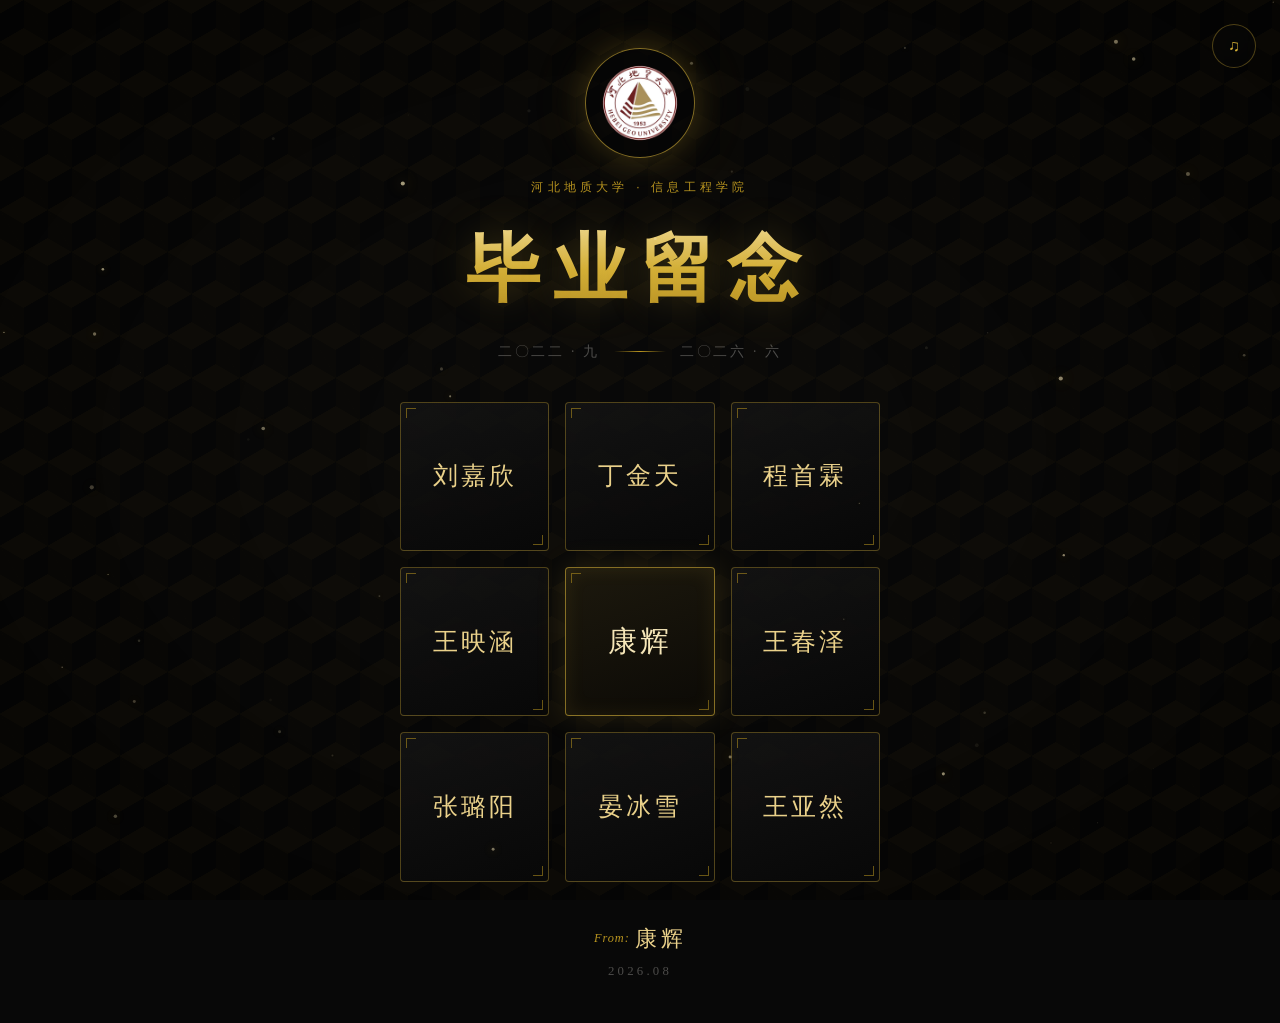
<file: index.html>
﻿<!DOCTYPE html>
<html lang="zh-CN">
<head>
  <meta charset="UTF-8">
  <meta name="viewport" content="width=device-width, initial-scale=1.0, maximum-scale=1.0, user-scalable=no">
  <meta name="theme-color" content="#0a0a0a">
  <title>毕业留念 · 2026</title>
  <link rel="icon" type="image/png" href="assets/favicon.png">
  <link rel="apple-touch-icon" href="assets/apple-touch-icon.png">
  <meta name="description" content="河北地质大学 · 信息工程学院 · 毕业留念">
  <meta property="og:type" content="website">
  <meta property="og:site_name" content="毕业留念">
  <meta property="og:title" content="毕业留念 · 2026">
  <meta property="og:description" content="河北地质大学 · 信息工程学院 · 毕业留念">
  <meta property="og:image" content="https://CCR0423.github.io/graduation-gift/assets/crest.png">
  <meta property="og:url" content="https://CCR0423.github.io/graduation-gift/index.html">
  <meta name="twitter:card" content="summary_large_image">
  <link rel="stylesheet" href="assets/style.css?v=11">
  <link rel="stylesheet" href="assets/home.css?v=2">
</head>
<body>

  <!-- 回纹暗纹 -->
  <div class="pattern-bg"></div>

  <!-- 金色粒子背景 -->
  <canvas id="gold-particles"></canvas>

  <!-- ============ 首页 ============ -->
  <div class="home">

    <header class="home__header">
      <div class="home__crest">
        <img src="assets/crest.png" alt="河北地质大学校徽">
      </div>
      <p class="home__eyebrow">河北地质大学 · 信息工程学院</p>
      <h1 class="home__title">毕业留念</h1>
      <p class="home__period">
        <span>二〇二二 · 九</span>
        <span class="home__period-line"></span>
        <span>二〇二六 · 六</span>
      </p>
    </header>

    <main class="home__grid">
      <a class="home__cell" href="liujiaxin.html">刘嘉欣</a>
      <a class="home__cell" href="dingjintian.html">丁金天</a>
      <a class="home__cell" href="chengshoulin.html">程首霖</a>
      <a class="home__cell" href="wangyinghan.html">王映涵</a>
      <a class="home__cell home__cell--me" href="kanghui.html">康辉</a>
      <a class="home__cell" href="wangchunze.html">王春泽</a>
      <a class="home__cell" href="zhangluyang.html">张璐阳</a>
      <a class="home__cell" href="yanbingxue.html">晏冰雪</a>
      <a class="home__cell" href="wangyaran.html">王亚然</a>
    </main>

    <footer class="home__footer">
      <p class="home__from"><span class="home__from-label">From:</span>康辉</p>
      <p class="home__date">2026.08</p>
    </footer>

  </div>

  <!-- 音乐按钮 -->
  <button class="music-btn" aria-label="播放音乐" title="播放音乐">
    <span>♫</span>
  </button>

  <!-- 首页专属背景音乐 -->
  <audio id="bgm" src="assets/audio/home.mp3" loop preload="auto"></audio>

  <script src="assets/data.js?v=10"></script>
  <script src="assets/main.js?v=11"></script>

</body>
</html>
</file>
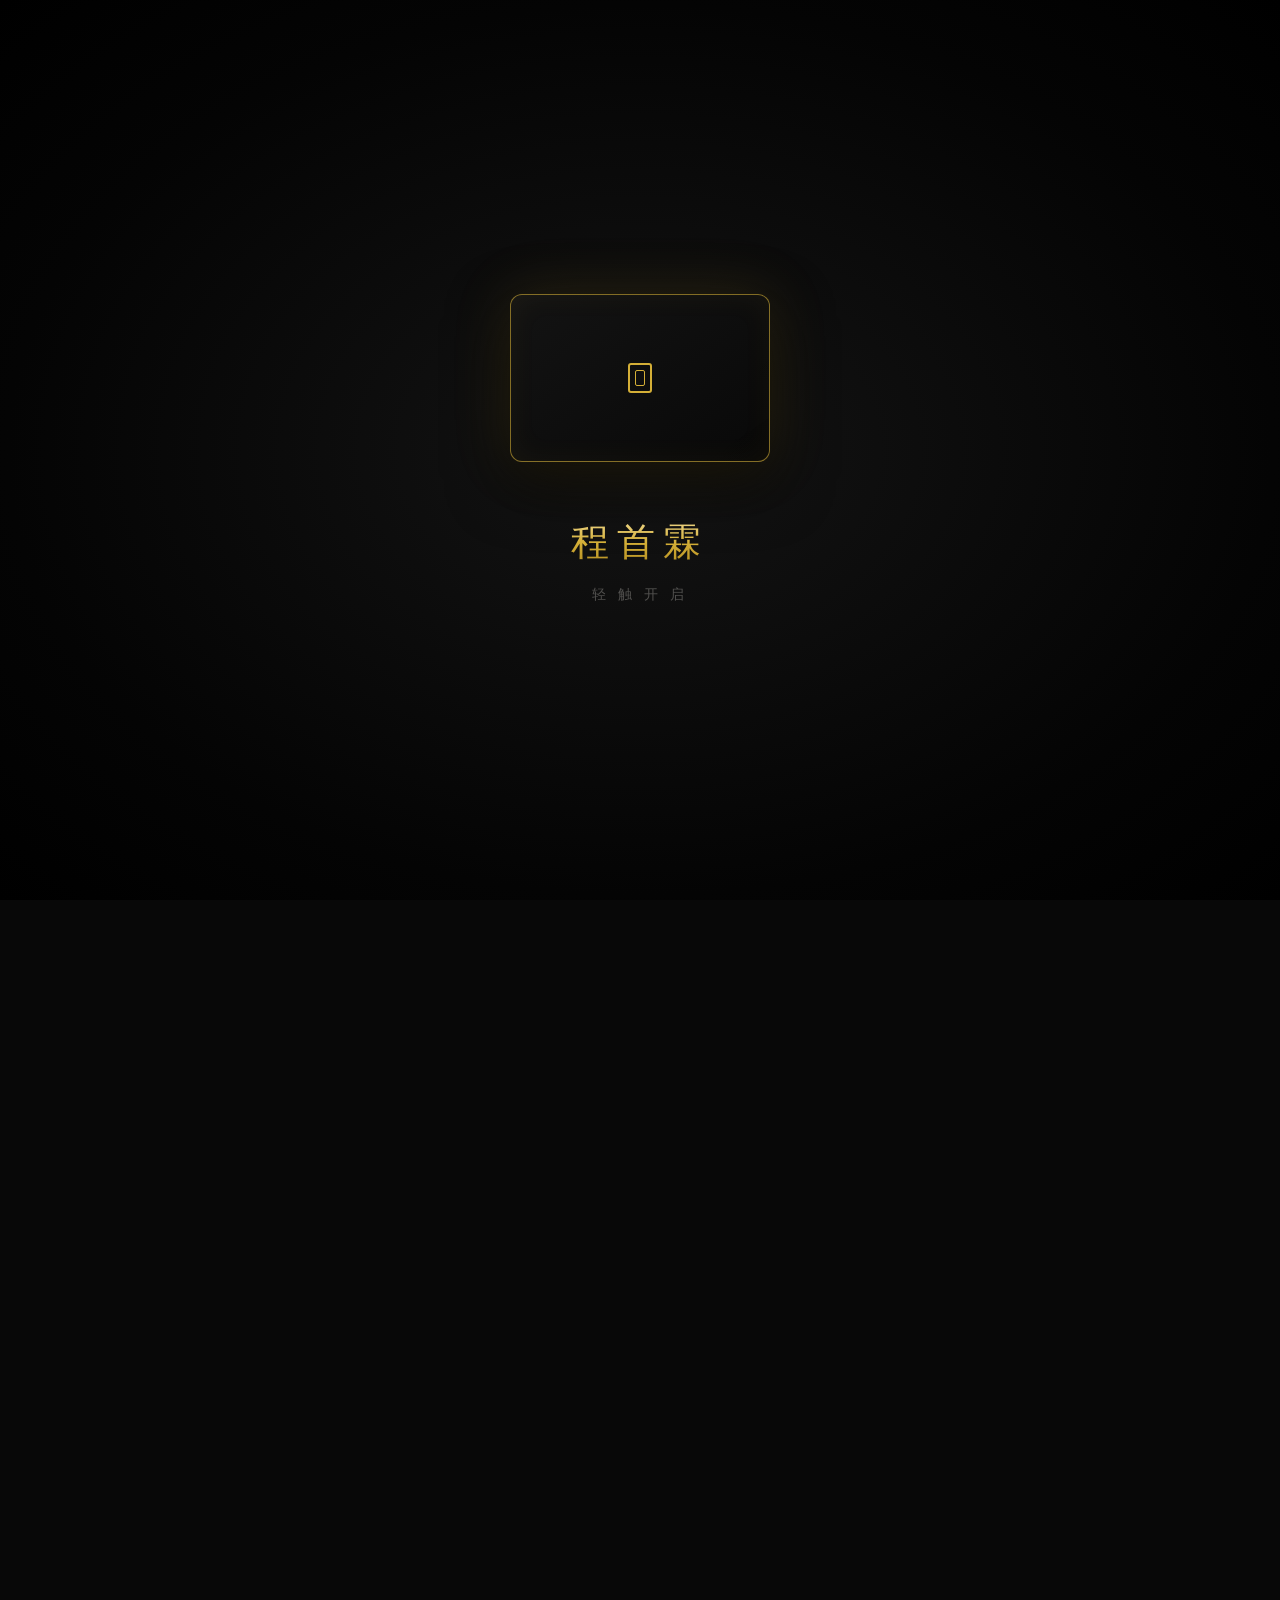
<file: chengshoulin.html>
﻿<!DOCTYPE html>
<html lang="zh-CN">
<head>
  <meta charset="UTF-8">
  <meta name="viewport" content="width=device-width, initial-scale=1.0, maximum-scale=1.0, user-scalable=no">
  <meta name="theme-color" content="#0a0a0a">
  <title>程首霖 · 毕业留念</title>
  <link rel="icon" type="image/png" href="assets/favicon.png">
  <link rel="apple-touch-icon" href="assets/apple-touch-icon.png">
  <meta name="description" content="首望前路，霖润初心。">
  <meta property="og:type" content="website">
  <meta property="og:site_name" content="毕业留念">
  <meta property="og:title" content="程首霖 · 毕业留念">
  <meta property="og:description" content="首望前路，霖润初心。">
  <meta property="og:image" content="https://CCR0423.github.io/graduation-gift/assets/photos/chengshoulin.jpg">
  <meta property="og:url" content="https://CCR0423.github.io/graduation-gift/chengshoulin.html">
  <meta name="twitter:card" content="summary_large_image">
  <link rel="stylesheet" href="assets/style.css?v=11">
</head>
<body>

  <!-- 回纹暗纹 -->
  <div class="pattern-bg"></div>

  <!-- 金色粒子背景 -->
  <canvas id="gold-particles"></canvas>

  <!-- ============ 封面仪式感 ============ -->
  <div class="cover" id="cover">
    <div class="cover__card">
      <div class="cover__nfc">
        <div class="cover__ripple"></div>
        <div class="cover__ripple"></div>
        <div class="cover__ripple"></div>
        <div class="cover__nfc-icon"></div>
      </div>
    </div>
    <div class="cover__name">程首霖</div>
    <div class="cover__hint">轻 触 开 启</div>
  </div>

  <!-- ============ 主页面 ============ -->
  <div class="main">

    <!-- Hero -->
    <section class="hero">
      <div class="hero__crest">
        <img src="assets/crest.png" alt="河北地质大学校徽">
      </div>
      <div class="hero__college-logo">
        <img src="assets/college.png" alt="河北地质大学信息工程学院">
      </div>

      <h1 class="hero__name calligraphy"><span class="hero__to">To:</span>程首霖</h1>

      <div class="hero__blessing calligraphy">首望前路，霖润初心。</div>

      <div class="hero__scroll">向下滚动</div>
    </section>

    <!-- 四载同行 -->
    <section class="timeline">
      <p class="timeline__label">— 四 载 同 行 —</p>

      <div class="timeline__track">
        <span class="timeline__year">2022.09</span>
        <span class="timeline__dots">
          <span class="timeline__dot timeline__dot--start"></span>
          <span class="timeline__dot timeline__dot--end"></span>
        </span>
        <span class="timeline__year">2026.06</span>
      </div>
    </section>

    <!-- 一句寄语 -->
    <section class="memory">
      <p class="memory__label">— 一 句 寄 语 —</p>

      <div class="memory__photo-frame memory__photo-frame--landscape">
        <img class="memory__photo" src="assets/photos/chengshoulin.jpg" alt="程首霖" loading="eager">
      </div>

      <p class="memory__text">
        <span class="dash"></span>
        别忘了咱的自驾驾驾计划！
        <span class="dash"></span>
      </p>
    </section>

    <!-- 结尾 -->
    <section class="ending">
      <p class="ending__from calligraphy">康辉赠</p>
      <p class="ending__date">2026.08</p>
    </section>

  </div>

  <!-- 音乐按钮 -->
  <button class="music-btn" aria-label="播放音乐" title="播放音乐">
    <span>♫</span>
  </button>

  <!-- 返回首页 -->
  <a href="index.html" class="home-link">首 页</a>

  <!-- 背景音乐 -->
  <audio id="bgm" src="assets/audio/bgm.mp3" loop preload="auto"></audio>

  <script src="assets/data.js?v=10"></script>
  <script src="assets/main.js?v=11"></script>

</body>
</html>
</file>
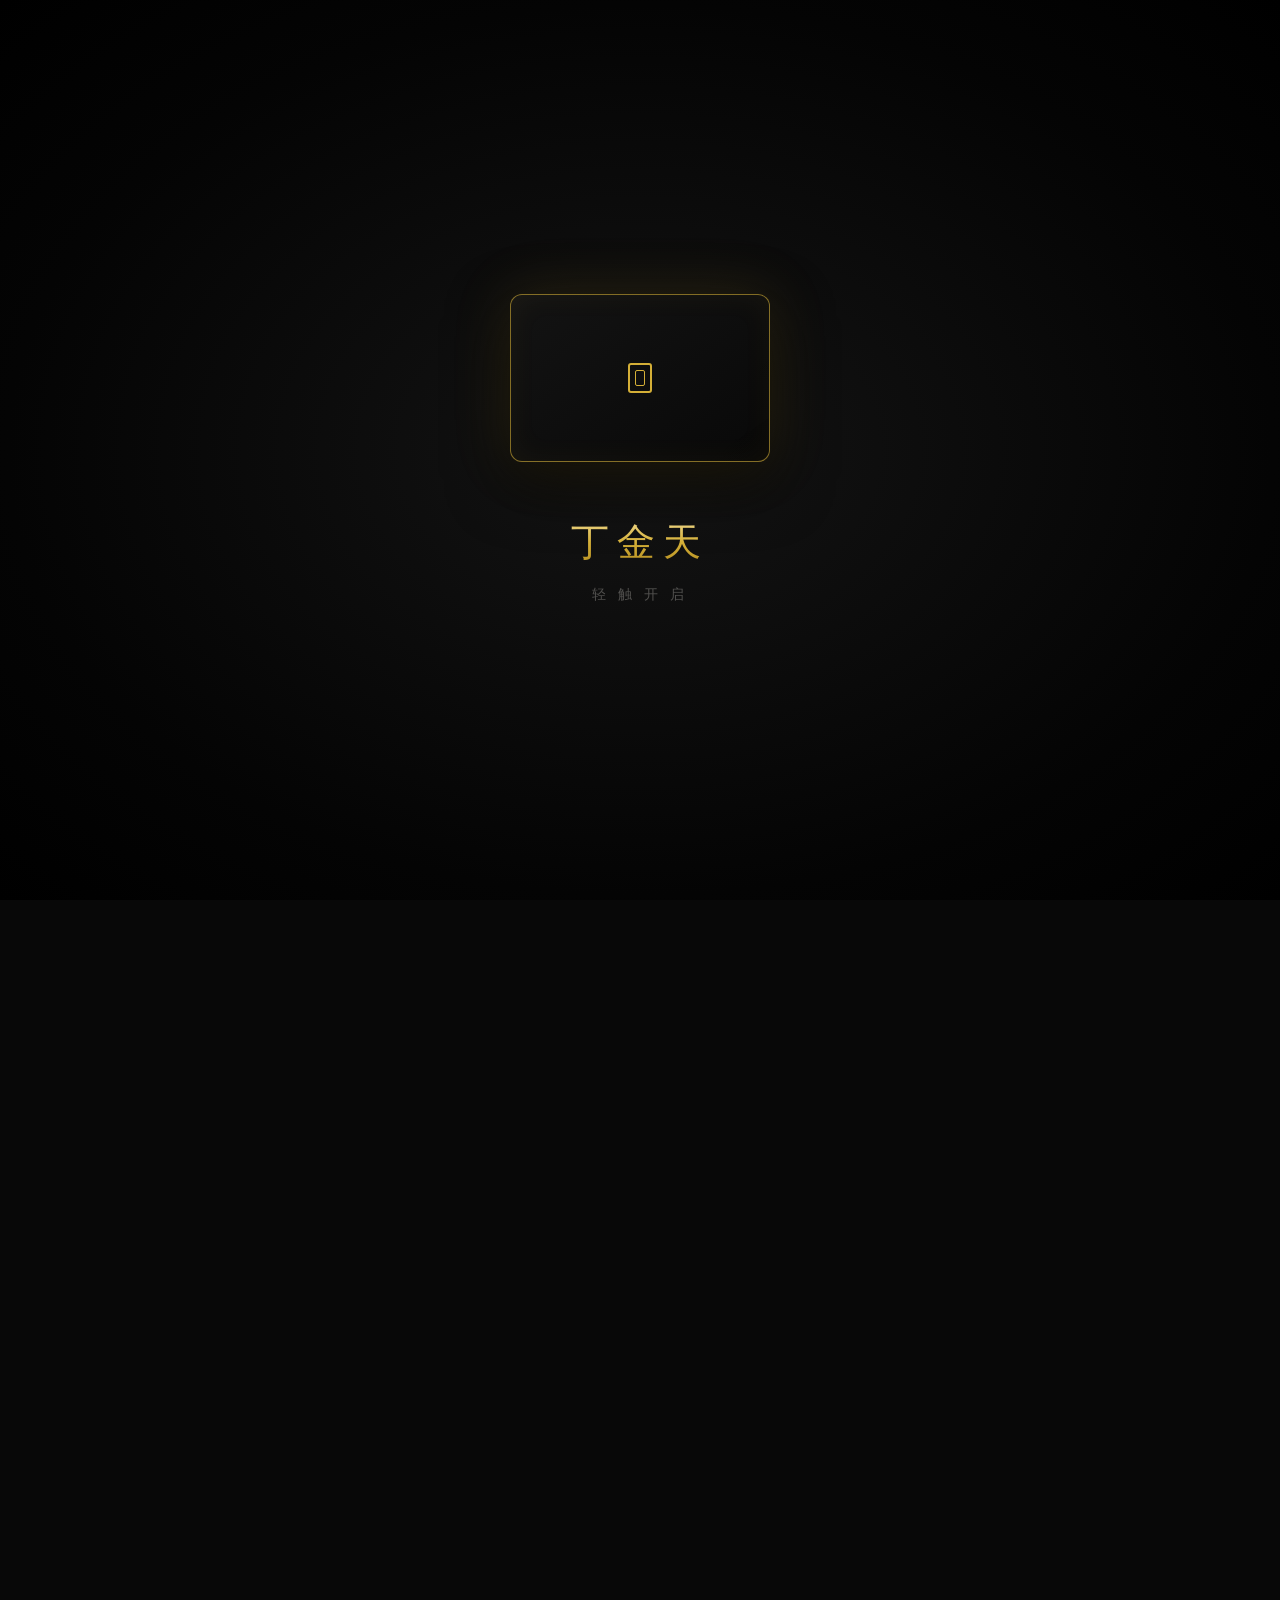
<file: dingjintian.html>
﻿<!DOCTYPE html>
<html lang="zh-CN">
<head>
  <meta charset="UTF-8">
  <meta name="viewport" content="width=device-width, initial-scale=1.0, maximum-scale=1.0, user-scalable=no">
  <meta name="theme-color" content="#0a0a0a">
  <title>丁金天 · 毕业留念</title>
  <link rel="icon" type="image/png" href="assets/favicon.png">
  <link rel="apple-touch-icon" href="assets/apple-touch-icon.png">
  <meta name="description" content="金兰同路，共赴长天。">
  <meta property="og:type" content="website">
  <meta property="og:site_name" content="毕业留念">
  <meta property="og:title" content="丁金天 · 毕业留念">
  <meta property="og:description" content="金兰同路，共赴长天。">
  <meta property="og:image" content="https://CCR0423.github.io/graduation-gift/assets/photos/dingjintian.jpg">
  <meta property="og:url" content="https://CCR0423.github.io/graduation-gift/dingjintian.html">
  <meta name="twitter:card" content="summary_large_image">
  <link rel="stylesheet" href="assets/style.css?v=11">
</head>
<body>

  <!-- 回纹暗纹 -->
  <div class="pattern-bg"></div>

  <!-- 金色粒子背景 -->
  <canvas id="gold-particles"></canvas>

  <!-- ============ 封面仪式感 ============ -->
  <div class="cover" id="cover">
    <div class="cover__card">
      <div class="cover__nfc">
        <div class="cover__ripple"></div>
        <div class="cover__ripple"></div>
        <div class="cover__ripple"></div>
        <div class="cover__nfc-icon"></div>
      </div>
    </div>
    <div class="cover__name">丁金天</div>
    <div class="cover__hint">轻 触 开 启</div>
  </div>

  <!-- ============ 主页面 ============ -->
  <div class="main">

    <!-- Hero -->
    <section class="hero">
      <div class="hero__crest">
        <img src="assets/crest.png" alt="河北地质大学校徽">
      </div>
      <div class="hero__college-logo">
        <img src="assets/college.png" alt="河北地质大学信息工程学院">
      </div>

      <h1 class="hero__name calligraphy"><span class="hero__to">To:</span>丁金天</h1>

      <div class="hero__blessing calligraphy">金兰同路，共赴长天。</div>

      <div class="hero__scroll">向下滚动</div>
    </section>

    <!-- 四载同行 -->
    <section class="timeline">
      <p class="timeline__label">— 四 载 同 行 —</p>

      <div class="timeline__track">
        <span class="timeline__year">2022.09</span>
        <span class="timeline__dots">
          <span class="timeline__dot timeline__dot--start"></span>
          <span class="timeline__dot timeline__dot--end"></span>
        </span>
        <span class="timeline__year">2026.06</span>
      </div>
    </section>

    <!-- 一句寄语 -->
    <section class="memory">
      <p class="memory__label">— 一 句 寄 语 —</p>

      <div class="memory__photo-frame memory__photo-frame--portrait">
        <img class="memory__photo" src="assets/photos/dingjintian.jpg" alt="丁金天" loading="eager">
      </div>

      <p class="memory__text">
        <span class="dash"></span>
        天哥挥笔生花问桀骜也敢与月争高！
        <span class="dash"></span>
      </p>
    </section>

    <!-- 结尾 -->
    <section class="ending">
      <p class="ending__from calligraphy">康辉赠</p>
      <p class="ending__date">2026.08</p>
    </section>

  </div>

  <!-- 音乐按钮 -->
  <button class="music-btn" aria-label="播放音乐" title="播放音乐">
    <span>♫</span>
  </button>

  <!-- 返回首页 -->
  <a href="index.html" class="home-link">首 页</a>

  <!-- 背景音乐 -->
  <audio id="bgm" src="assets/audio/bgm.mp3" loop preload="auto"></audio>

  <script src="assets/data.js?v=10"></script>
  <script src="assets/main.js?v=11"></script>

</body>
</html>
</file>
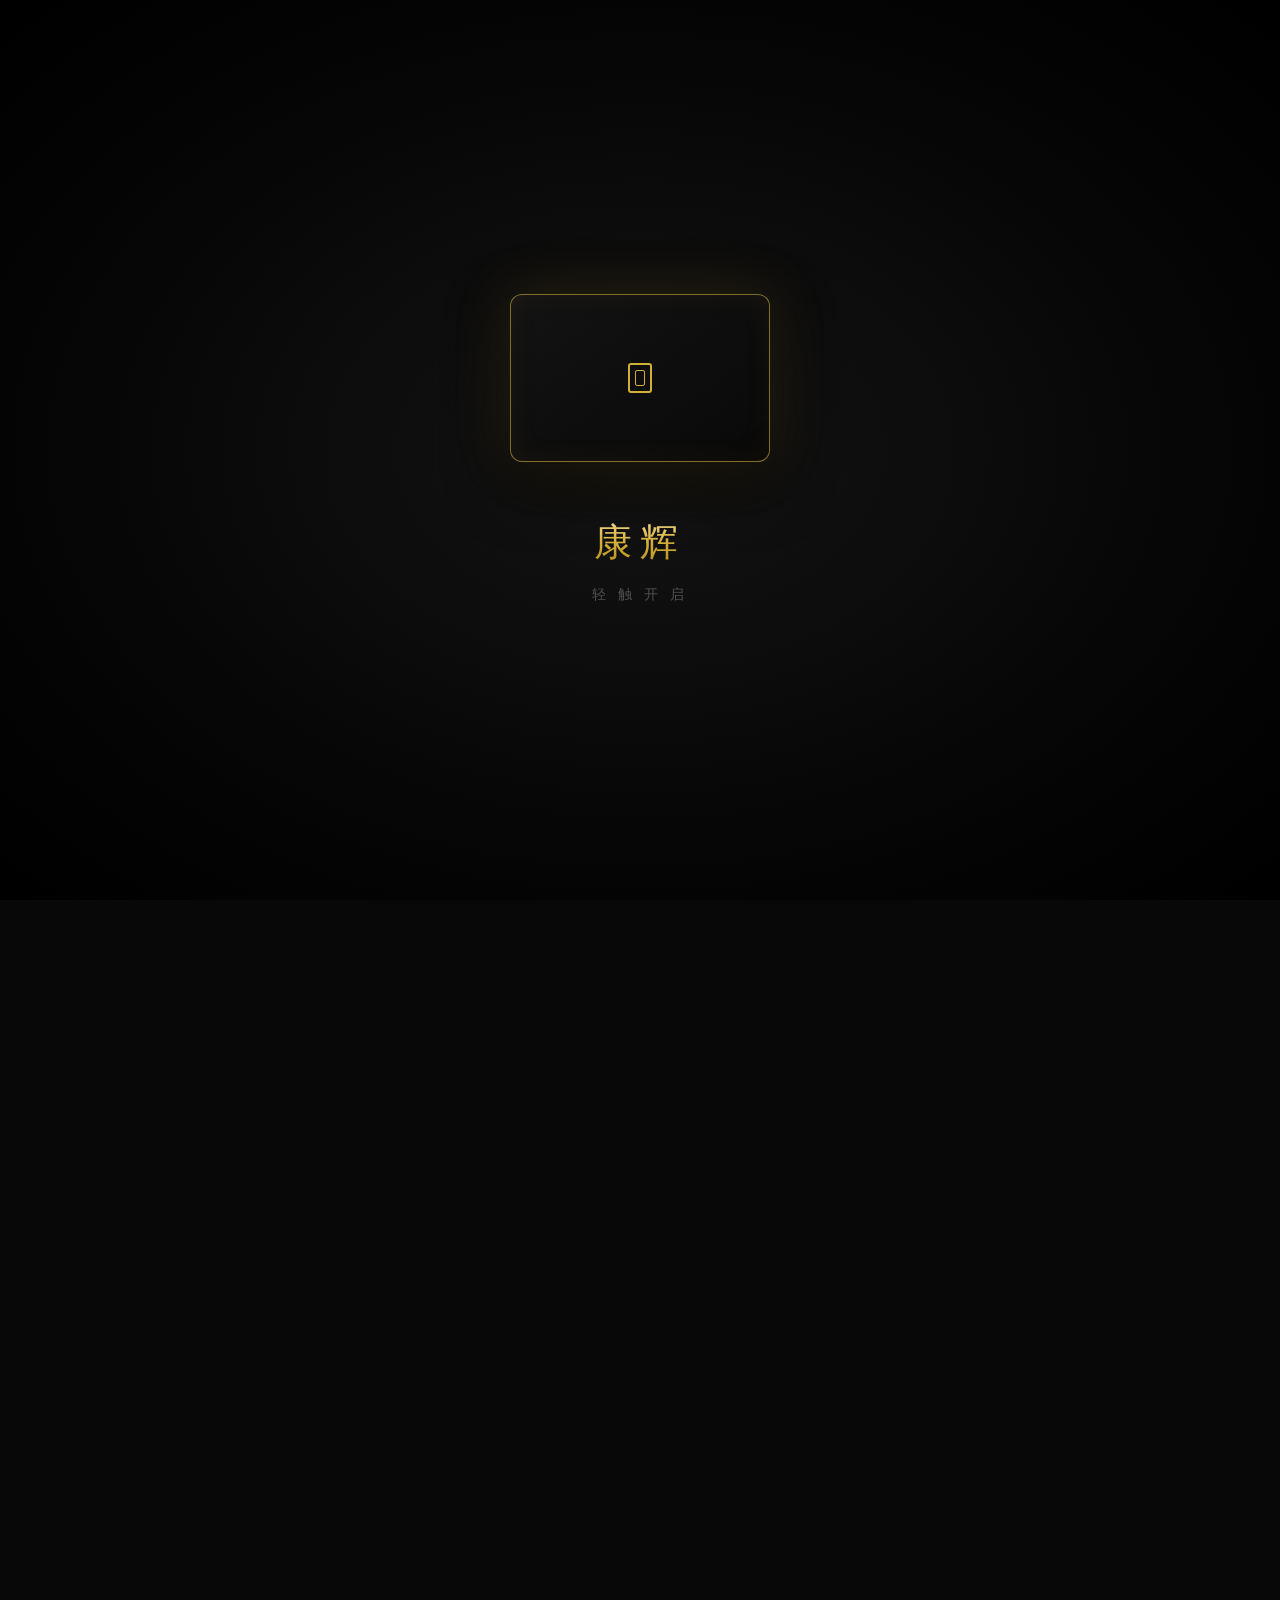
<file: kanghui.html>
﻿<!DOCTYPE html>
<html lang="zh-CN">
<head>
  <meta charset="UTF-8">
  <meta name="viewport" content="width=device-width, initial-scale=1.0, maximum-scale=1.0, user-scalable=no">
  <meta name="theme-color" content="#0a0a0a">
  <title>康辉 · 毕业留念</title>
  <link rel="icon" type="image/png" href="assets/favicon.png">
  <link rel="apple-touch-icon" href="assets/apple-touch-icon.png">
  <meta name="description" content="康途万里，逐梦扬辉。">
  <meta property="og:type" content="website">
  <meta property="og:site_name" content="毕业留念">
  <meta property="og:title" content="康辉 · 毕业留念">
  <meta property="og:description" content="康途万里，逐梦扬辉。">
  <meta property="og:image" content="https://CCR0423.github.io/graduation-gift/assets/photos/kanghui.jpg">
  <meta property="og:url" content="https://CCR0423.github.io/graduation-gift/kanghui.html">
  <meta name="twitter:card" content="summary_large_image">
  <link rel="stylesheet" href="assets/style.css?v=11">
</head>
<body>

  <!-- 回纹暗纹 -->
  <div class="pattern-bg"></div>

  <!-- 金色粒子背景 -->
  <canvas id="gold-particles"></canvas>

  <!-- ============ 封面仪式感 ============ -->
  <div class="cover" id="cover">
    <div class="cover__card">
      <div class="cover__nfc">
        <div class="cover__ripple"></div>
        <div class="cover__ripple"></div>
        <div class="cover__ripple"></div>
        <div class="cover__nfc-icon"></div>
      </div>
    </div>
    <div class="cover__name">康辉</div>
    <div class="cover__hint">轻 触 开 启</div>
  </div>

  <!-- ============ 主页面 ============ -->
  <div class="main">

    <!-- Hero -->
    <section class="hero">
      <div class="hero__crest">
        <img src="assets/crest.png" alt="河北地质大学校徽">
      </div>
      <div class="hero__college-logo">
        <img src="assets/college.png" alt="河北地质大学信息工程学院">
      </div>

      <h1 class="hero__name calligraphy"><span class="hero__to">To:</span>康辉</h1>

      <div class="hero__blessing calligraphy">康途万里，逐梦扬辉。</div>

      <div class="hero__scroll">向下滚动</div>
    </section>

    <!-- 四载同行 -->
    <section class="timeline">
      <p class="timeline__label">— 四 载 同 行 —</p>

      <div class="timeline__track">
        <span class="timeline__year">2022.09</span>
        <span class="timeline__dots">
          <span class="timeline__dot timeline__dot--start"></span>
          <span class="timeline__dot timeline__dot--end"></span>
        </span>
        <span class="timeline__year">2026.06</span>
      </div>
    </section>

    <!-- 一句寄语 -->
    <section class="memory">
      <p class="memory__label">— 一 句 寄 语 —</p>

      <div class="memory__photo-frame memory__photo-frame--landscape">
        <img class="memory__photo" src="assets/photos/kanghui.jpg" alt="康辉" loading="eager">
      </div>

      <p class="memory__text">
        <span class="dash"></span>
        康辉你是个聪明老头儿！
        <span class="dash"></span>
      </p>
    </section>

    <!-- 结尾 -->
    <section class="ending">
      <p class="ending__from calligraphy">康辉赠</p>
      <p class="ending__date">2026.08</p>
    </section>

  </div>

  <!-- 音乐按钮 -->
  <button class="music-btn" aria-label="播放音乐" title="播放音乐">
    <span>♫</span>
  </button>

  <!-- 返回首页 -->
  <a href="index.html" class="home-link">首 页</a>

  <!-- 背景音乐 -->
  <audio id="bgm" src="assets/audio/bgm.mp3" loop preload="auto"></audio>

  <script src="assets/data.js?v=10"></script>
  <script src="assets/main.js?v=11"></script>

</body>
</html>
</file>
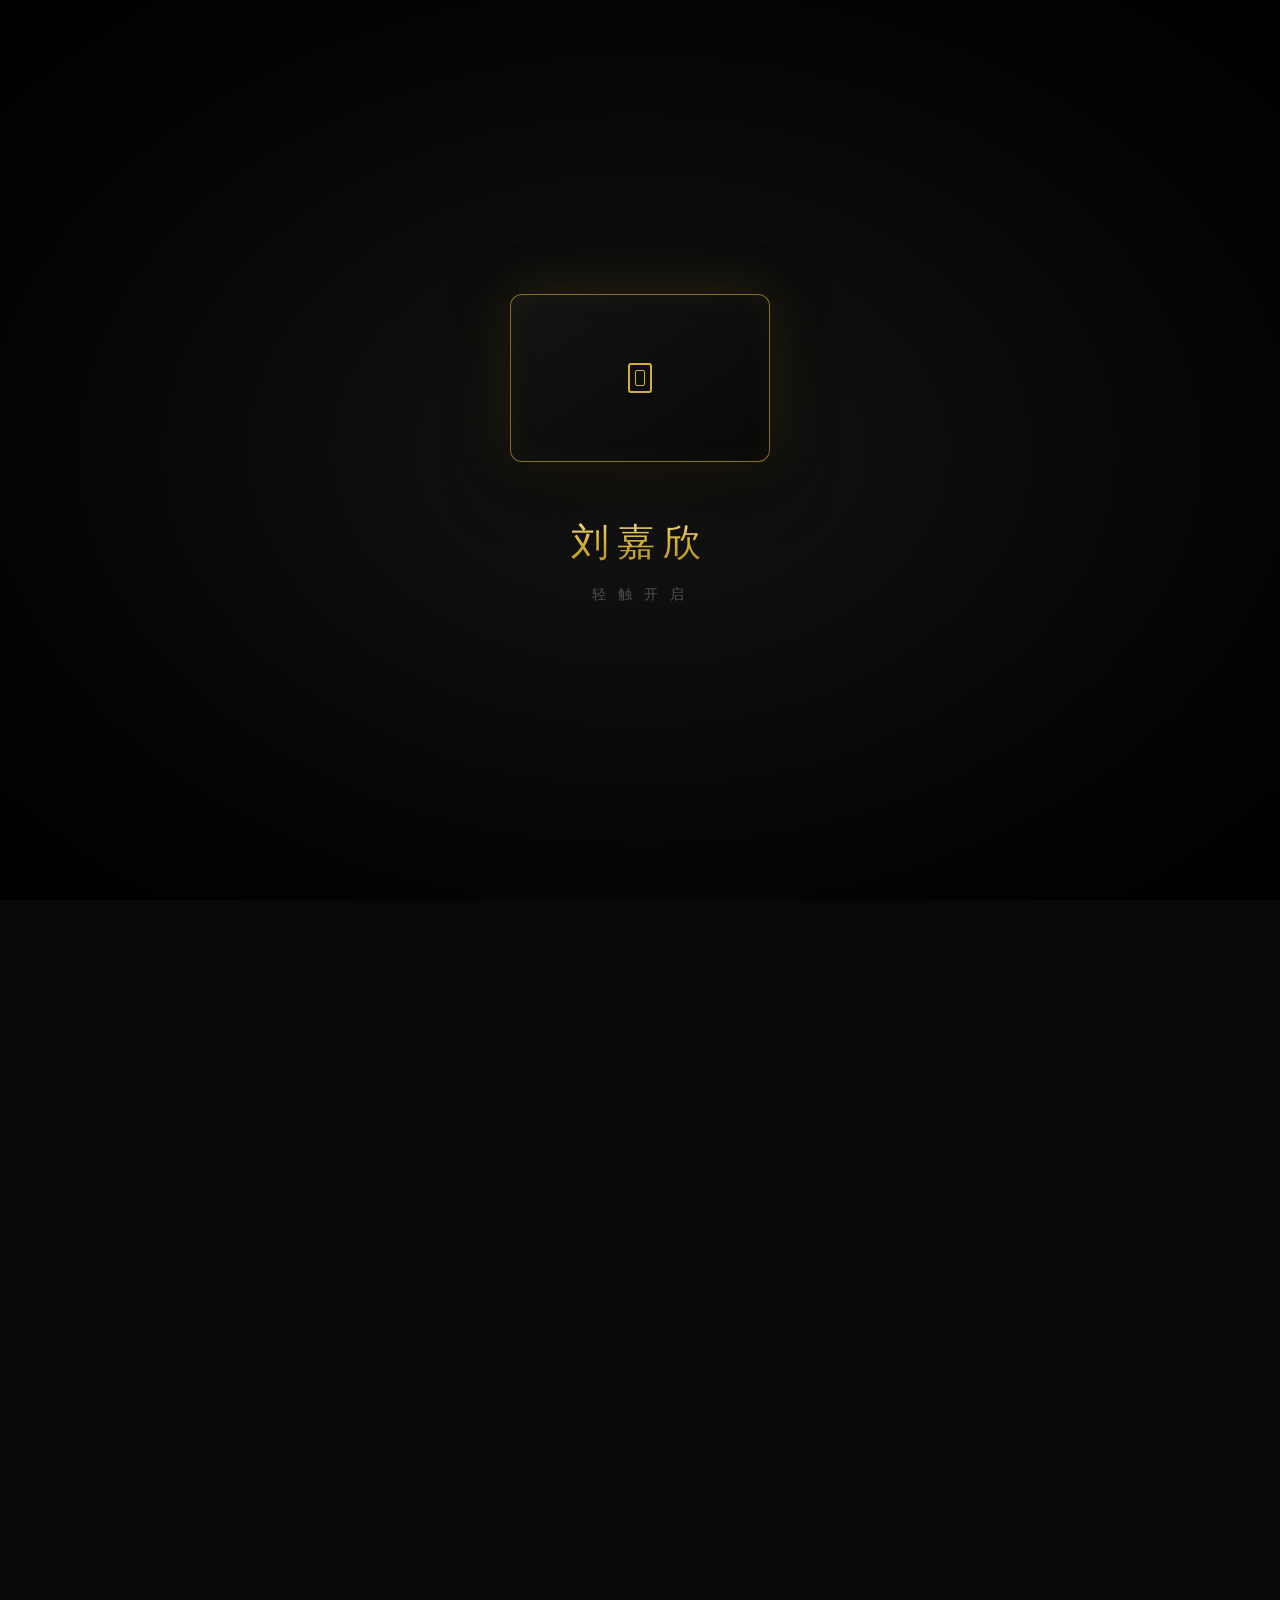
<file: liujiaxin.html>
﻿<!DOCTYPE html>
<html lang="zh-CN">
<head>
  <meta charset="UTF-8">
  <meta name="viewport" content="width=device-width, initial-scale=1.0, maximum-scale=1.0, user-scalable=no">
  <meta name="theme-color" content="#0a0a0a">
  <title>刘嘉欣 · 毕业留念</title>
  <link rel="icon" type="image/png" href="assets/favicon.png">
  <link rel="apple-touch-icon" href="assets/apple-touch-icon.png">
  <meta name="description" content="嘉友常伴，岁岁同欣。">
  <meta property="og:type" content="website">
  <meta property="og:site_name" content="毕业留念">
  <meta property="og:title" content="刘嘉欣 · 毕业留念">
  <meta property="og:description" content="嘉友常伴，岁岁同欣。">
  <meta property="og:image" content="https://CCR0423.github.io/graduation-gift/assets/photos/liujiaxin.jpg">
  <meta property="og:url" content="https://CCR0423.github.io/graduation-gift/liujiaxin.html">
  <meta name="twitter:card" content="summary_large_image">
  <link rel="stylesheet" href="assets/style.css?v=11">
</head>
<body>

  <!-- 回纹暗纹 -->
  <div class="pattern-bg"></div>

  <!-- 金色粒子背景 -->
  <canvas id="gold-particles"></canvas>

  <!-- ============ 封面仪式感 ============ -->
  <div class="cover" id="cover">
    <div class="cover__card">
      <div class="cover__nfc">
        <div class="cover__ripple"></div>
        <div class="cover__ripple"></div>
        <div class="cover__ripple"></div>
        <div class="cover__nfc-icon"></div>
      </div>
    </div>
    <div class="cover__name">刘嘉欣</div>
    <div class="cover__hint">轻 触 开 启</div>
  </div>

  <!-- ============ 主页面 ============ -->
  <div class="main">

    <!-- Hero -->
    <section class="hero">
      <div class="hero__crest">
        <img src="assets/crest.png" alt="河北地质大学校徽">
      </div>
      <div class="hero__college-logo">
        <img src="assets/college.png" alt="河北地质大学信息工程学院">
      </div>

      <h1 class="hero__name calligraphy"><span class="hero__to">To:</span>刘嘉欣</h1>

      <div class="hero__blessing calligraphy">嘉友常伴，岁岁同欣。</div>

      <div class="hero__scroll">向下滚动</div>
    </section>

    <!-- 四载同行 -->
    <section class="timeline">
      <p class="timeline__label">— 四 载 同 行 —</p>

      <div class="timeline__track">
        <span class="timeline__year">2022.09</span>
        <span class="timeline__dots">
          <span class="timeline__dot timeline__dot--start"></span>
          <span class="timeline__dot timeline__dot--end"></span>
        </span>
        <span class="timeline__year">2026.06</span>
      </div>
    </section>

    <!-- 一句寄语 -->
    <section class="memory">
      <p class="memory__label">— 一 句 寄 语 —</p>

      <div class="memory__photo-frame memory__photo-frame--landscape">
        <img class="memory__photo" src="assets/photos/liujiaxin.jpg" alt="刘嘉欣" loading="eager">
      </div>

      <p class="memory__text">
        <span class="dash"></span>
        夹心，保重身体，多多冒泡！
        <span class="dash"></span>
      </p>
    </section>

    <!-- 结尾 -->
    <section class="ending">
      <p class="ending__from calligraphy">康辉赠</p>
      <p class="ending__date">2026.08</p>
    </section>

  </div>

  <!-- 音乐按钮 -->
  <button class="music-btn" aria-label="播放音乐" title="播放音乐">
    <span>♫</span>
  </button>

  <!-- 返回首页 -->
  <a href="index.html" class="home-link">首 页</a>

  <!-- 背景音乐 -->
  <audio id="bgm" src="assets/audio/bgm.mp3" loop preload="auto"></audio>

  <script src="assets/data.js?v=10"></script>
  <script src="assets/main.js?v=11"></script>

</body>
</html>
</file>
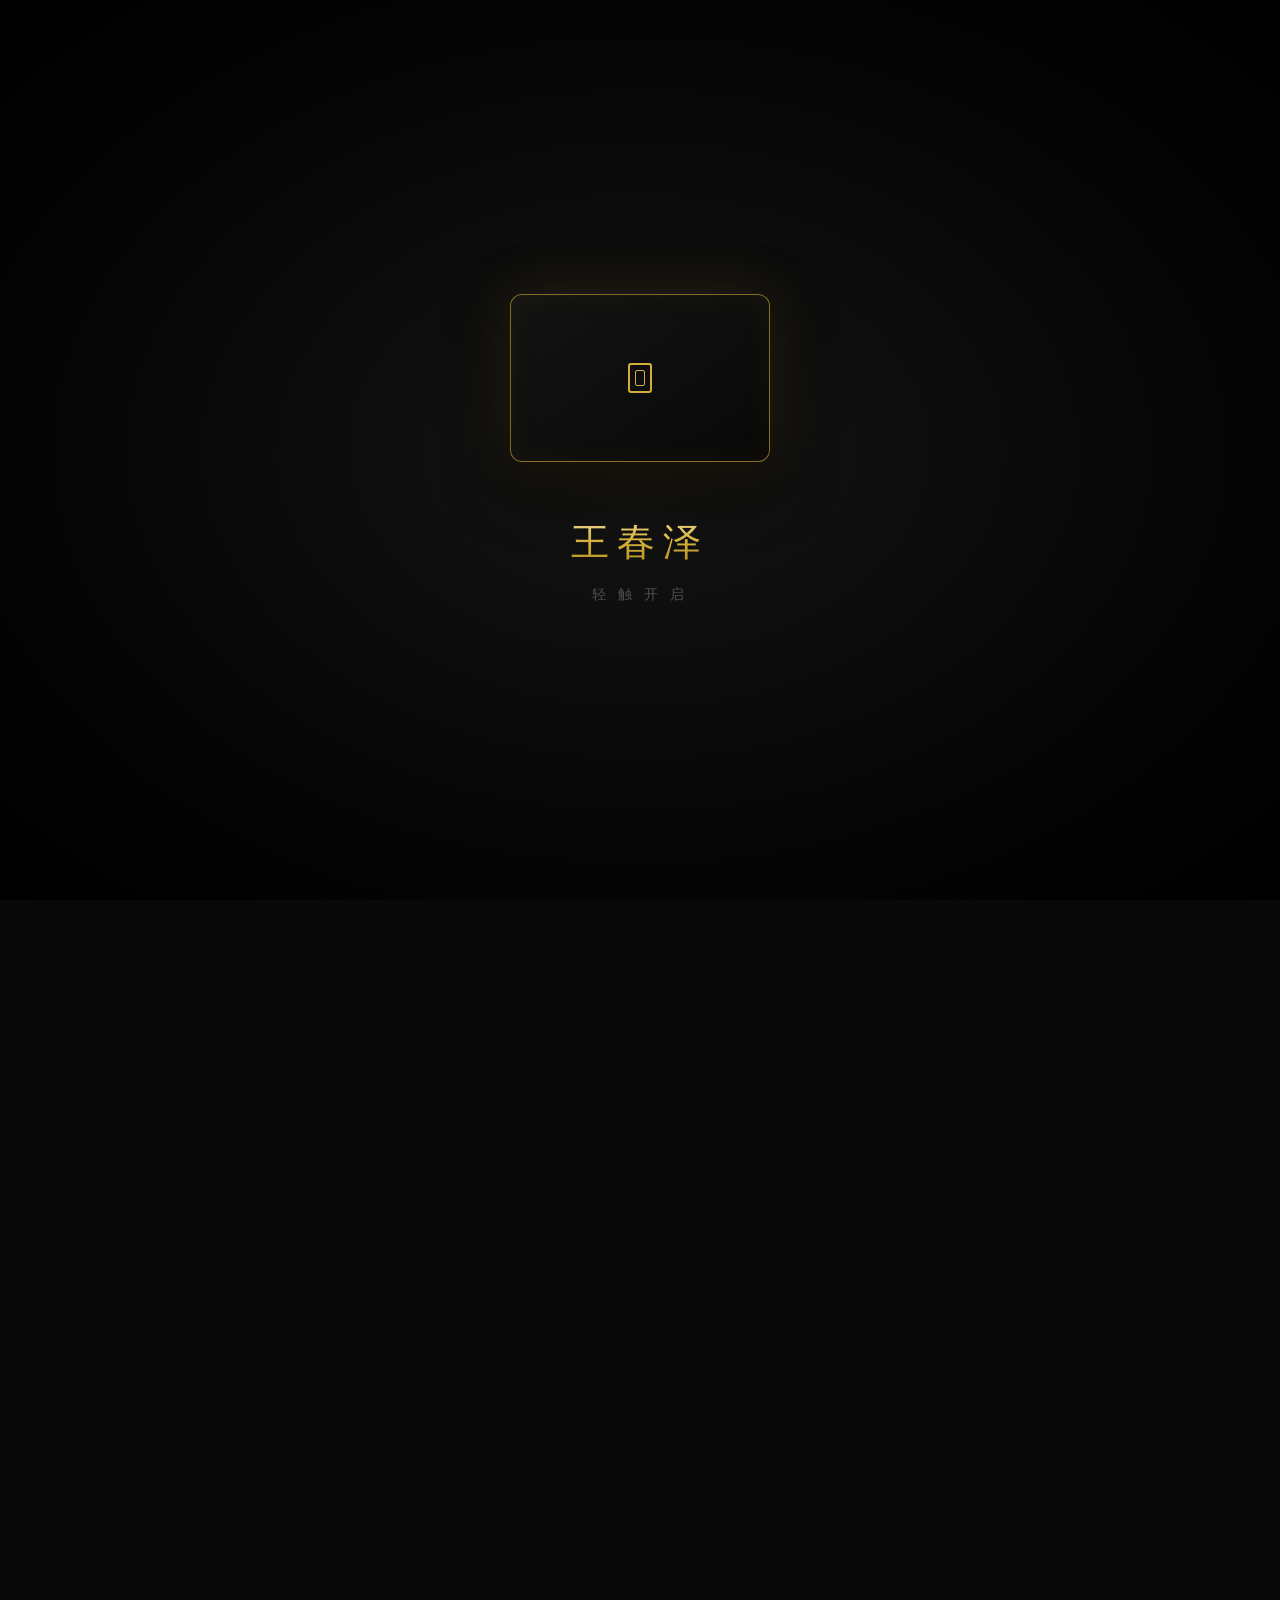
<file: wangchunze.html>
﻿<!DOCTYPE html>
<html lang="zh-CN">
<head>
  <meta charset="UTF-8">
  <meta name="viewport" content="width=device-width, initial-scale=1.0, maximum-scale=1.0, user-scalable=no">
  <meta name="theme-color" content="#0a0a0a">
  <title>王春泽 · 毕业留念</title>
  <link rel="icon" type="image/png" href="assets/favicon.png">
  <link rel="apple-touch-icon" href="assets/apple-touch-icon.png">
  <meta name="description" content="春华秋实，泽厚流光。">
  <meta property="og:type" content="website">
  <meta property="og:site_name" content="毕业留念">
  <meta property="og:title" content="王春泽 · 毕业留念">
  <meta property="og:description" content="春华秋实，泽厚流光。">
  <meta property="og:image" content="https://CCR0423.github.io/graduation-gift/assets/photos/wangchunze.jpg">
  <meta property="og:url" content="https://CCR0423.github.io/graduation-gift/wangchunze.html">
  <meta name="twitter:card" content="summary_large_image">
  <link rel="stylesheet" href="assets/style.css?v=11">
</head>
<body>

  <!-- 回纹暗纹 -->
  <div class="pattern-bg"></div>

  <!-- 金色粒子背景 -->
  <canvas id="gold-particles"></canvas>

  <!-- ============ 封面仪式感 ============ -->
  <div class="cover" id="cover">
    <div class="cover__card">
      <div class="cover__nfc">
        <div class="cover__ripple"></div>
        <div class="cover__ripple"></div>
        <div class="cover__ripple"></div>
        <div class="cover__nfc-icon"></div>
      </div>
    </div>
    <div class="cover__name">王春泽</div>
    <div class="cover__hint">轻 触 开 启</div>
  </div>

  <!-- ============ 主页面 ============ -->
  <div class="main">

    <!-- Hero -->
    <section class="hero">
      <div class="hero__crest">
        <img src="assets/crest.png" alt="河北地质大学校徽">
      </div>
      <div class="hero__college-logo">
        <img src="assets/college.png" alt="河北地质大学信息工程学院">
      </div>

      <h1 class="hero__name calligraphy"><span class="hero__to">To:</span>王春泽</h1>

      <div class="hero__blessing calligraphy">春华秋实，泽厚流光。</div>

      <div class="hero__scroll">向下滚动</div>
    </section>

    <!-- 四载同行 -->
    <section class="timeline">
      <p class="timeline__label">— 四 载 同 行 —</p>

      <div class="timeline__track">
        <span class="timeline__year">2022.09</span>
        <span class="timeline__dots">
          <span class="timeline__dot timeline__dot--start"></span>
          <span class="timeline__dot timeline__dot--end"></span>
        </span>
        <span class="timeline__year">2026.06</span>
      </div>
    </section>

    <!-- 一句寄语 -->
    <section class="memory">
      <p class="memory__label">— 一 句 寄 语 —</p>

      <div class="memory__photo-frame memory__photo-frame--landscape">
        <img class="memory__photo" src="assets/photos/wangchunze.jpg" alt="王春泽" loading="eager">
      </div>

      <p class="memory__text">
        <span class="dash"></span>
        best wish给你，欧气冲天，次次出金！
        <span class="dash"></span>
      </p>
    </section>

    <!-- 结尾 -->
    <section class="ending">
      <p class="ending__from calligraphy">康辉赠</p>
      <p class="ending__date">2026.08</p>
    </section>

  </div>

  <!-- 音乐按钮 -->
  <button class="music-btn" aria-label="播放音乐" title="播放音乐">
    <span>♫</span>
  </button>

  <!-- 返回首页 -->
  <a href="index.html" class="home-link">首 页</a>

  <!-- 背景音乐 -->
  <audio id="bgm" src="assets/audio/bgm.mp3" loop preload="auto"></audio>

  <script src="assets/data.js?v=10"></script>
  <script src="assets/main.js?v=11"></script>

</body>
</html>
</file>
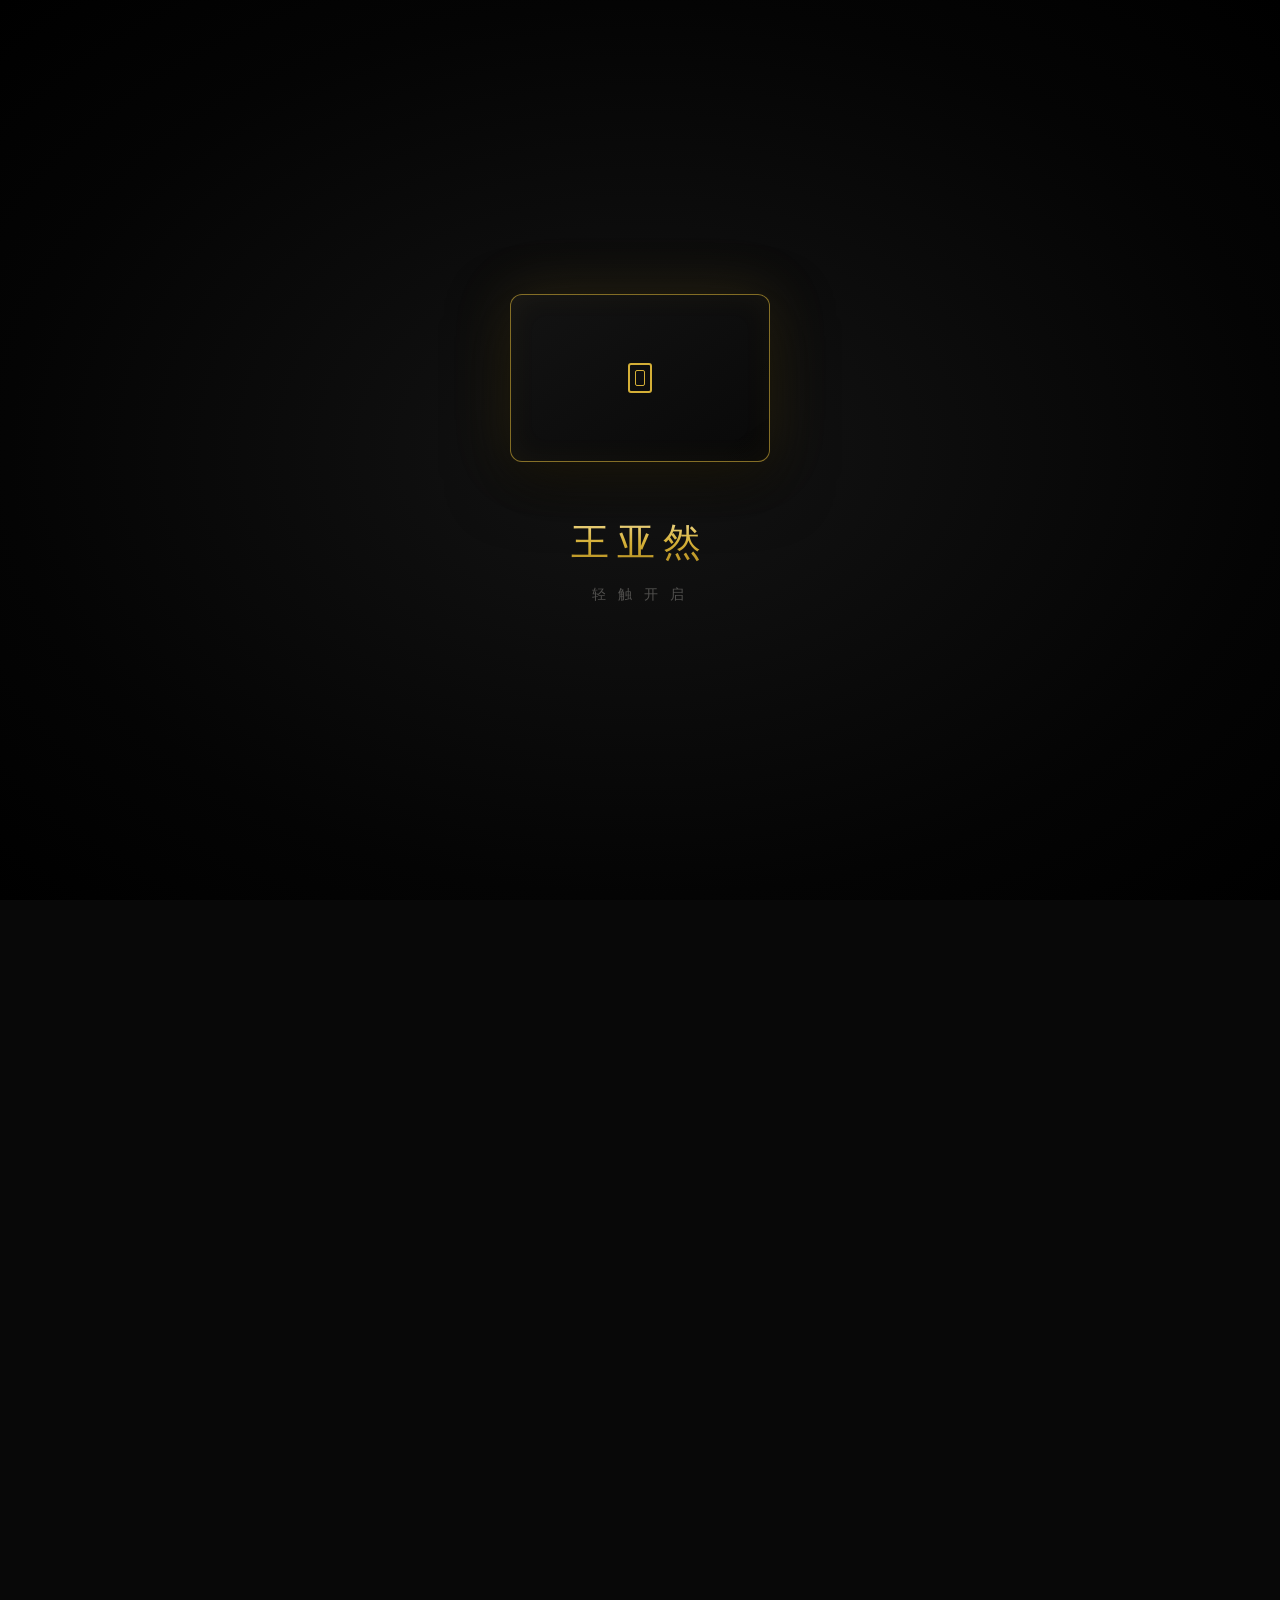
<file: wangyaran.html>
﻿<!DOCTYPE html>
<html lang="zh-CN">
<head>
  <meta charset="UTF-8">
  <meta name="viewport" content="width=device-width, initial-scale=1.0, maximum-scale=1.0, user-scalable=no">
  <meta name="theme-color" content="#0a0a0a">
  <title>王亚然 · 毕业留念</title>
  <link rel="icon" type="image/png" href="assets/favicon.png">
  <link rel="apple-touch-icon" href="assets/apple-touch-icon.png">
  <meta name="description" content="亚枝新蕊，然然自若。">
  <meta property="og:type" content="website">
  <meta property="og:site_name" content="毕业留念">
  <meta property="og:title" content="王亚然 · 毕业留念">
  <meta property="og:description" content="亚枝新蕊，然然自若。">
  <meta property="og:image" content="https://CCR0423.github.io/graduation-gift/assets/photos/wangyaran.jpg">
  <meta property="og:url" content="https://CCR0423.github.io/graduation-gift/wangyaran.html">
  <meta name="twitter:card" content="summary_large_image">
  <link rel="stylesheet" href="assets/style.css?v=11">
</head>
<body>

  <!-- 回纹暗纹 -->
  <div class="pattern-bg"></div>

  <!-- 金色粒子背景 -->
  <canvas id="gold-particles"></canvas>

  <!-- ============ 封面仪式感 ============ -->
  <div class="cover" id="cover">
    <div class="cover__card">
      <div class="cover__nfc">
        <div class="cover__ripple"></div>
        <div class="cover__ripple"></div>
        <div class="cover__ripple"></div>
        <div class="cover__nfc-icon"></div>
      </div>
    </div>
    <div class="cover__name">王亚然</div>
    <div class="cover__hint">轻 触 开 启</div>
  </div>

  <!-- ============ 主页面 ============ -->
  <div class="main">

    <!-- Hero -->
    <section class="hero">
      <div class="hero__crest">
        <img src="assets/crest.png" alt="河北地质大学校徽">
      </div>
      <div class="hero__college-logo">
        <img src="assets/college.png" alt="河北地质大学信息工程学院">
      </div>

      <h1 class="hero__name calligraphy"><span class="hero__to">To:</span>王亚然</h1>

      <div class="hero__blessing calligraphy">亚枝新蕊，然然自若。</div>

      <div class="hero__scroll">向下滚动</div>
    </section>

    <!-- 四载同行 -->
    <section class="timeline">
      <p class="timeline__label">— 四 载 同 行 —</p>

      <div class="timeline__track">
        <span class="timeline__year">2022.09</span>
        <span class="timeline__dots">
          <span class="timeline__dot timeline__dot--start"></span>
          <span class="timeline__dot timeline__dot--end"></span>
        </span>
        <span class="timeline__year">2026.06</span>
      </div>
    </section>

    <!-- 一句寄语 -->
    <section class="memory">
      <p class="memory__label">— 一 句 寄 语 —</p>

      <div class="memory__photo-frame memory__photo-frame--portrait">
        <img class="memory__photo" src="assets/photos/wangyaran.jpg" alt="王亚然" loading="eager">
      </div>

      <p class="memory__text">
        <span class="dash"></span>
        从心所欲不逾矩，最然然自得之人！
        <span class="dash"></span>
      </p>
    </section>

    <!-- 结尾 -->
    <section class="ending">
      <p class="ending__from calligraphy">康辉赠</p>
      <p class="ending__date">2026.08</p>
    </section>

  </div>

  <!-- 音乐按钮 -->
  <button class="music-btn" aria-label="播放音乐" title="播放音乐">
    <span>♫</span>
  </button>

  <!-- 返回首页 -->
  <a href="index.html" class="home-link">首 页</a>

  <!-- 背景音乐 -->
  <audio id="bgm" src="assets/audio/bgm.mp3" loop preload="auto"></audio>

  <script src="assets/data.js?v=10"></script>
  <script src="assets/main.js?v=11"></script>

</body>
</html>
</file>
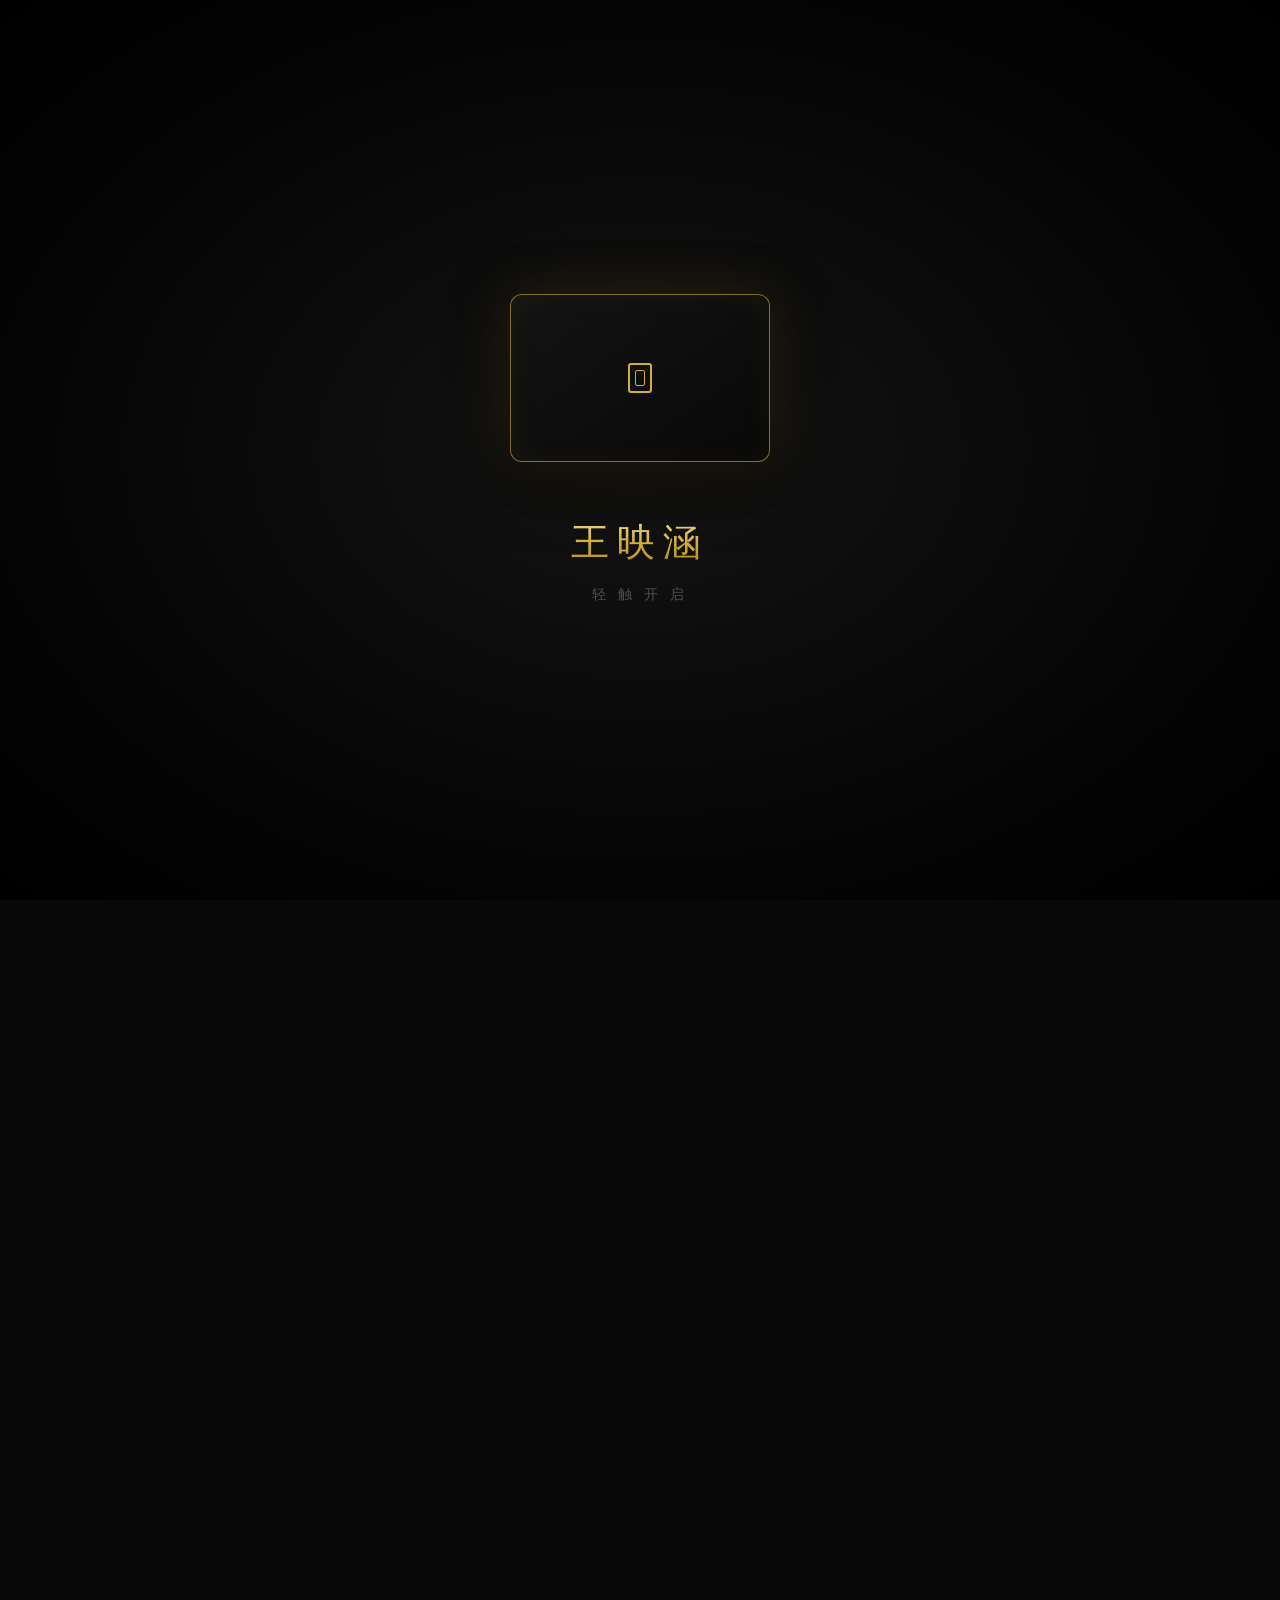
<file: wangyinghan.html>
﻿<!DOCTYPE html>
<html lang="zh-CN">
<head>
  <meta charset="UTF-8">
  <meta name="viewport" content="width=device-width, initial-scale=1.0, maximum-scale=1.0, user-scalable=no">
  <meta name="theme-color" content="#0a0a0a">
  <title>王映涵 · 毕业留念</title>
  <link rel="icon" type="image/png" href="assets/favicon.png">
  <link rel="apple-touch-icon" href="assets/apple-touch-icon.png">
  <meta name="description" content="映日生辉，涵宇纳川。">
  <meta property="og:type" content="website">
  <meta property="og:site_name" content="毕业留念">
  <meta property="og:title" content="王映涵 · 毕业留念">
  <meta property="og:description" content="映日生辉，涵宇纳川。">
  <meta property="og:image" content="https://CCR0423.github.io/graduation-gift/assets/photos/wangyinghan.jpg">
  <meta property="og:url" content="https://CCR0423.github.io/graduation-gift/wangyinghan.html">
  <meta name="twitter:card" content="summary_large_image">
  <link rel="stylesheet" href="assets/style.css?v=11">
</head>
<body>

  <!-- 回纹暗纹 -->
  <div class="pattern-bg"></div>

  <!-- 金色粒子背景 -->
  <canvas id="gold-particles"></canvas>

  <!-- ============ 封面仪式感 ============ -->
  <div class="cover" id="cover">
    <div class="cover__card">
      <div class="cover__nfc">
        <div class="cover__ripple"></div>
        <div class="cover__ripple"></div>
        <div class="cover__ripple"></div>
        <div class="cover__nfc-icon"></div>
      </div>
    </div>
    <div class="cover__name">王映涵</div>
    <div class="cover__hint">轻 触 开 启</div>
  </div>

  <!-- ============ 主页面 ============ -->
  <div class="main">

    <!-- Hero -->
    <section class="hero">
      <div class="hero__crest">
        <img src="assets/crest.png" alt="河北地质大学校徽">
      </div>
      <div class="hero__college-logo">
        <img src="assets/college.png" alt="河北地质大学信息工程学院">
      </div>

      <h1 class="hero__name calligraphy"><span class="hero__to">To:</span>王映涵</h1>

      <div class="hero__blessing calligraphy">映日生辉，涵宇纳川。</div>

      <div class="hero__scroll">向下滚动</div>
    </section>

    <!-- 四载同行 -->
    <section class="timeline">
      <p class="timeline__label">— 四 载 同 行 —</p>

      <div class="timeline__track">
        <span class="timeline__year">2022.09</span>
        <span class="timeline__dots">
          <span class="timeline__dot timeline__dot--start"></span>
          <span class="timeline__dot timeline__dot--end"></span>
        </span>
        <span class="timeline__year">2026.06</span>
      </div>
    </section>

    <!-- 一句寄语 -->
    <section class="memory">
      <p class="memory__label">— 一 句 寄 语 —</p>

      <div class="memory__photo-frame memory__photo-frame--portrait">
        <img class="memory__photo" src="assets/photos/wangyinghan.jpg" alt="王映涵" loading="eager">
      </div>

      <p class="memory__text">
        <span class="dash"></span>
        硬汉咱就得一战上岸！
        <span class="dash"></span>
      </p>
    </section>

    <!-- 结尾 -->
    <section class="ending">
      <p class="ending__from calligraphy">康辉赠</p>
      <p class="ending__date">2026.08</p>
    </section>

  </div>

  <!-- 音乐按钮 -->
  <button class="music-btn" aria-label="播放音乐" title="播放音乐">
    <span>♫</span>
  </button>

  <!-- 返回首页 -->
  <a href="index.html" class="home-link">首 页</a>

  <!-- 背景音乐 -->
  <audio id="bgm" src="assets/audio/bgm.mp3" loop preload="auto"></audio>

  <script src="assets/data.js?v=10"></script>
  <script src="assets/main.js?v=11"></script>

</body>
</html>
</file>
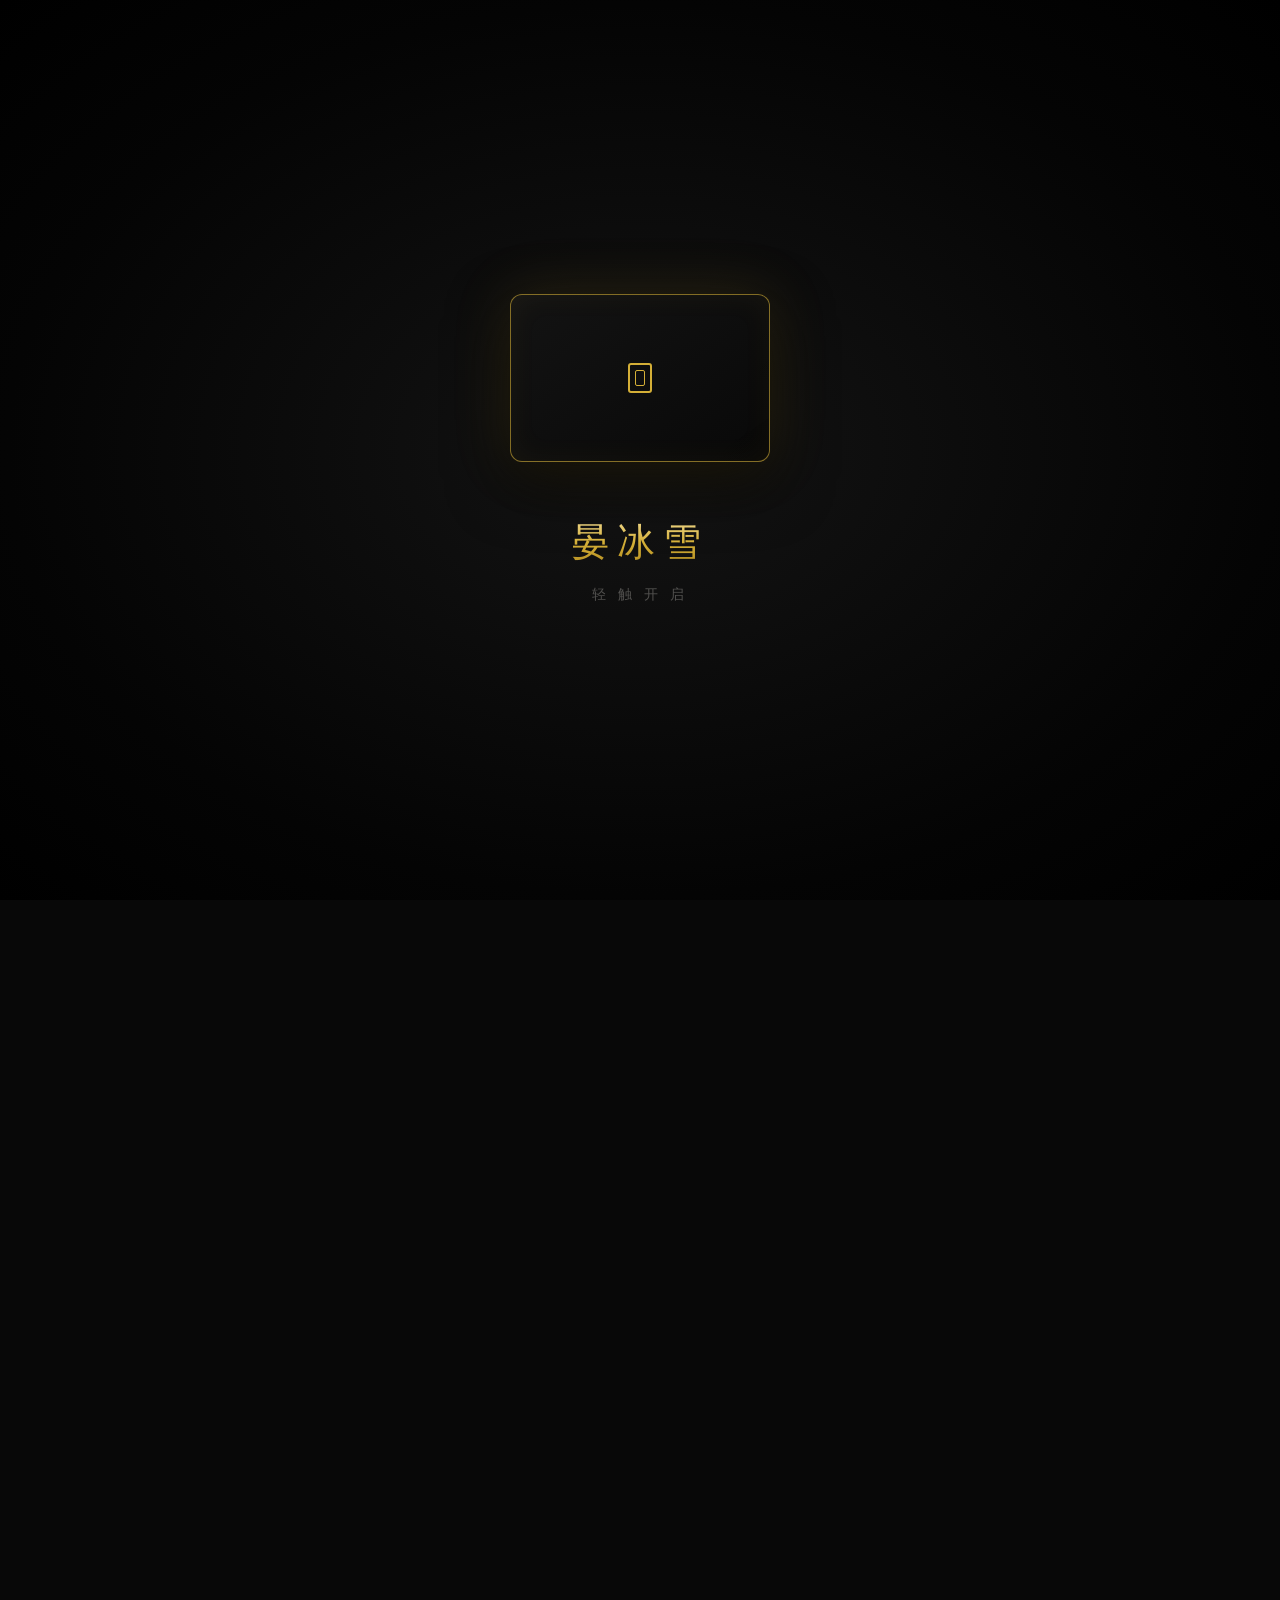
<file: yanbingxue.html>
﻿<!DOCTYPE html>
<html lang="zh-CN">
<head>
  <meta charset="UTF-8">
  <meta name="viewport" content="width=device-width, initial-scale=1.0, maximum-scale=1.0, user-scalable=no">
  <meta name="theme-color" content="#0a0a0a">
  <title>晏冰雪 · 毕业留念</title>
  <link rel="icon" type="image/png" href="assets/favicon.png">
  <link rel="apple-touch-icon" href="assets/apple-touch-icon.png">
  <meta name="description" content="冰壶秋月，雪映芳华。">
  <meta property="og:type" content="website">
  <meta property="og:site_name" content="毕业留念">
  <meta property="og:title" content="晏冰雪 · 毕业留念">
  <meta property="og:description" content="冰壶秋月，雪映芳华。">
  <meta property="og:image" content="https://CCR0423.github.io/graduation-gift/assets/photos/yanbingxue.jpg">
  <meta property="og:url" content="https://CCR0423.github.io/graduation-gift/yanbingxue.html">
  <meta name="twitter:card" content="summary_large_image">
  <link rel="stylesheet" href="assets/style.css?v=11">
</head>
<body>

  <!-- 回纹暗纹 -->
  <div class="pattern-bg"></div>

  <!-- 金色粒子背景 -->
  <canvas id="gold-particles"></canvas>

  <!-- ============ 封面仪式感 ============ -->
  <div class="cover" id="cover">
    <div class="cover__card">
      <div class="cover__nfc">
        <div class="cover__ripple"></div>
        <div class="cover__ripple"></div>
        <div class="cover__ripple"></div>
        <div class="cover__nfc-icon"></div>
      </div>
    </div>
    <div class="cover__name">晏冰雪</div>
    <div class="cover__hint">轻 触 开 启</div>
  </div>

  <!-- ============ 主页面 ============ -->
  <div class="main">

    <!-- Hero -->
    <section class="hero">
      <div class="hero__crest">
        <img src="assets/crest.png" alt="河北地质大学校徽">
      </div>
      <div class="hero__college-logo">
        <img src="assets/college.png" alt="河北地质大学信息工程学院">
      </div>

      <h1 class="hero__name calligraphy"><span class="hero__to">To:</span>晏冰雪</h1>

      <div class="hero__blessing calligraphy">冰壶秋月，雪映芳华。</div>

      <div class="hero__scroll">向下滚动</div>
    </section>

    <!-- 四载同行 -->
    <section class="timeline">
      <p class="timeline__label">— 四 载 同 行 —</p>

      <div class="timeline__track">
        <span class="timeline__year">2022.09</span>
        <span class="timeline__dots">
          <span class="timeline__dot timeline__dot--start"></span>
          <span class="timeline__dot timeline__dot--end"></span>
        </span>
        <span class="timeline__year">2026.06</span>
      </div>
    </section>

    <!-- 一句寄语 -->
    <section class="memory">
      <p class="memory__label">— 一 句 寄 语 —</p>

      <div class="memory__photo-frame memory__photo-frame--portrait">
        <img class="memory__photo" src="assets/photos/yanbingxue.jpg" alt="晏冰雪" loading="eager">
      </div>

      <p class="memory__text">
        <span class="dash"></span>
        冰雪聪敏简直是我们大剪辑师的定制词！
        <span class="dash"></span>
      </p>
    </section>

    <!-- 结尾 -->
    <section class="ending">
      <p class="ending__from calligraphy">康辉赠</p>
      <p class="ending__date">2026.08</p>
    </section>

  </div>

  <!-- 音乐按钮 -->
  <button class="music-btn" aria-label="播放音乐" title="播放音乐">
    <span>♫</span>
  </button>

  <!-- 返回首页 -->
  <a href="index.html" class="home-link">首 页</a>

  <!-- 背景音乐 -->
  <audio id="bgm" src="assets/audio/bgm.mp3" loop preload="auto"></audio>

  <script src="assets/data.js?v=10"></script>
  <script src="assets/main.js?v=11"></script>

</body>
</html>
</file>
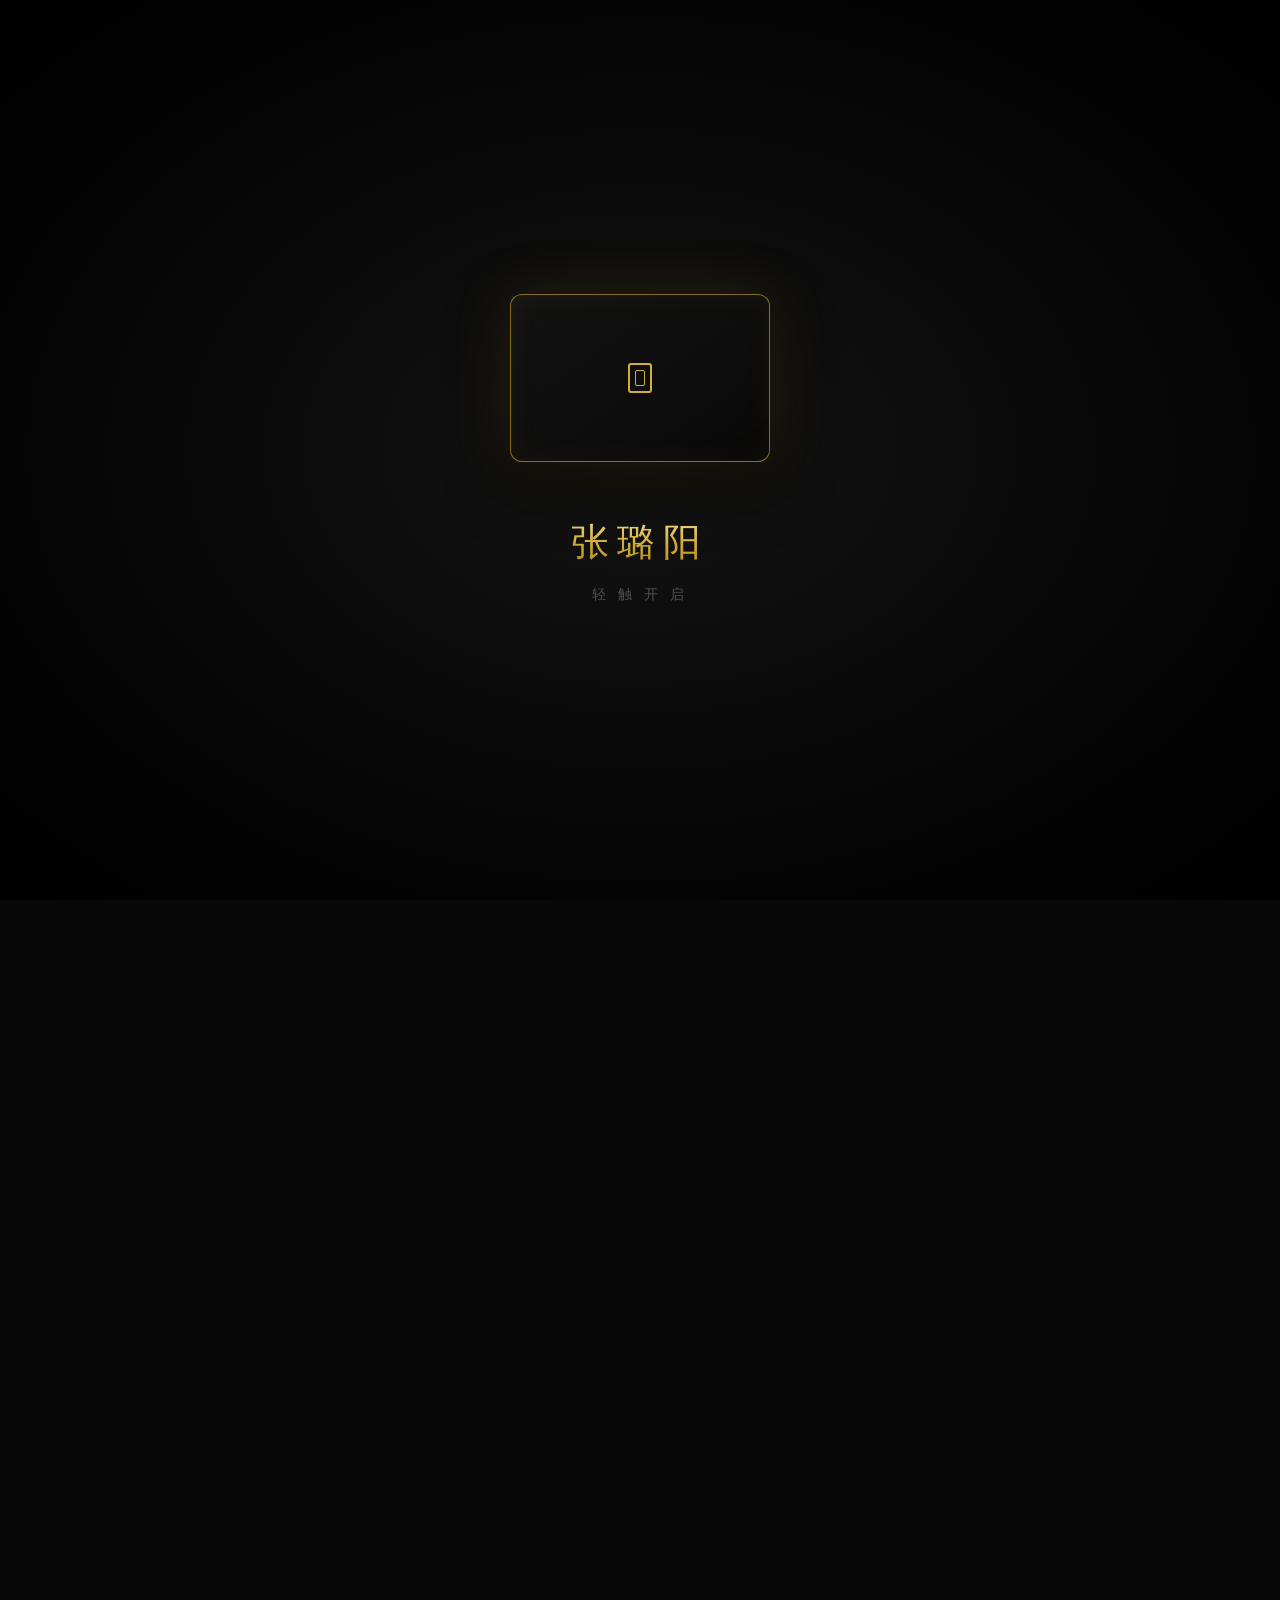
<file: zhangluyang.html>
﻿<!DOCTYPE html>
<html lang="zh-CN">
<head>
  <meta charset="UTF-8">
  <meta name="viewport" content="width=device-width, initial-scale=1.0, maximum-scale=1.0, user-scalable=no">
  <meta name="theme-color" content="#0a0a0a">
  <title>张璐阳 · 毕业留念</title>
  <link rel="icon" type="image/png" href="assets/favicon.png">
  <link rel="apple-touch-icon" href="assets/apple-touch-icon.png">
  <meta name="description" content="琼瑶满璐，步暖晨阳。">
  <meta property="og:type" content="website">
  <meta property="og:site_name" content="毕业留念">
  <meta property="og:title" content="张璐阳 · 毕业留念">
  <meta property="og:description" content="琼瑶满璐，步暖晨阳。">
  <meta property="og:image" content="https://CCR0423.github.io/graduation-gift/assets/photos/zhangluyang.jpg">
  <meta property="og:url" content="https://CCR0423.github.io/graduation-gift/zhangluyang.html">
  <meta name="twitter:card" content="summary_large_image">
  <link rel="stylesheet" href="assets/style.css?v=11">
</head>
<body>

  <!-- 回纹暗纹 -->
  <div class="pattern-bg"></div>

  <!-- 金色粒子背景 -->
  <canvas id="gold-particles"></canvas>

  <!-- ============ 封面仪式感 ============ -->
  <div class="cover" id="cover">
    <div class="cover__card">
      <div class="cover__nfc">
        <div class="cover__ripple"></div>
        <div class="cover__ripple"></div>
        <div class="cover__ripple"></div>
        <div class="cover__nfc-icon"></div>
      </div>
    </div>
    <div class="cover__name">张璐阳</div>
    <div class="cover__hint">轻 触 开 启</div>
  </div>

  <!-- ============ 主页面 ============ -->
  <div class="main">

    <!-- Hero -->
    <section class="hero">
      <div class="hero__crest">
        <img src="assets/crest.png" alt="河北地质大学校徽">
      </div>
      <div class="hero__college-logo">
        <img src="assets/college.png" alt="河北地质大学信息工程学院">
      </div>

      <h1 class="hero__name calligraphy"><span class="hero__to">To:</span>张璐阳</h1>

      <div class="hero__blessing calligraphy">琼瑶满璐，步暖晨阳。</div>

      <div class="hero__scroll">向下滚动</div>
    </section>

    <!-- 四载同行 -->
    <section class="timeline">
      <p class="timeline__label">— 四 载 同 行 —</p>

      <div class="timeline__track">
        <span class="timeline__year">2022.09</span>
        <span class="timeline__dots">
          <span class="timeline__dot timeline__dot--start"></span>
          <span class="timeline__dot timeline__dot--end"></span>
        </span>
        <span class="timeline__year">2026.06</span>
      </div>
    </section>

    <!-- 一句寄语 -->
    <section class="memory">
      <p class="memory__label">— 一 句 寄 语 —</p>

      <div class="memory__photo-frame memory__photo-frame--portrait">
        <img class="memory__photo" src="assets/photos/zhangluyang.jpg" alt="张璐阳" loading="eager">
      </div>

      <p class="memory__text">
        <span class="dash"></span>
        越来越幸运，越来越幸福！
        <span class="dash"></span>
      </p>
    </section>

    <!-- 结尾 -->
    <section class="ending">
      <p class="ending__from calligraphy">康辉赠</p>
      <p class="ending__date">2026.08</p>
    </section>

  </div>

  <!-- 音乐按钮 -->
  <button class="music-btn" aria-label="播放音乐" title="播放音乐">
    <span>♫</span>
  </button>

  <!-- 返回首页 -->
  <a href="index.html" class="home-link">首 页</a>

  <!-- 背景音乐 -->
  <audio id="bgm" src="assets/audio/bgm.mp3" loop preload="auto"></audio>

  <script src="assets/data.js?v=10"></script>
  <script src="assets/main.js?v=11"></script>

</body>
</html>
</file>
<file: assets/style.css>
/* ============================================================
   《金兰同路》毕业纪念 · 共享设计系统
   黑金为主 · 沉金工艺 · 克制科技点缀
   ============================================================ */

:root {
  /* 沉金调色板 */
  --gold-100: #F5E6B8;
  --gold-200: #EAD18A;
  --gold-300: #D4AF37;   /* 沉金主色 */
  --gold-400: #B8941F;
  --gold-500: #8A6E14;
  --gold-600: #5E4B0E;

  /* 哑黑调色板 */
  --black-050: #1a1a1a;
  --black-100: #141414;
  --black-200: #0e0e0e;
  --black-300: #080808;
  --black-400: #040404;

  /* 文字色 */
  --text-gold: var(--gold-200);
  --text-gold-dim: var(--gold-400);
  --text-white: rgba(255, 253, 245, 0.92);
  --text-dim: rgba(255, 253, 245, 0.55);
  --text-faint: rgba(255, 253, 245, 0.28);

  /* 边框 & 线 */
  --line-gold: rgba(212, 175, 55, 0.35);
  --line-gold-strong: rgba(212, 175, 55, 0.6);
  --line-gold-soft: rgba(212, 175, 55, 0.15);

  /* 书法字体栈（优先宋体类书法感） */
  --font-calligraphy: "STKaiti", "KaiTi", "楷体", "Songti SC", "SimSun", "宋体", serif;
  --font-serif: "Songti SC", "SimSun", "宋体", "STSong", serif;
  --font-sans: -apple-system, BlinkMacSystemFont, "PingFang SC", "Microsoft YaHei", sans-serif;

  /* 金色渐变 */
  --gold-gradient: linear-gradient(135deg, #F5E6B8 0%, #D4AF37 40%, #B8941F 70%, #D4AF37 100%);
  --gold-gradient-text: linear-gradient(180deg, #F9E8B0 0%, #D4AF37 50%, #A8821A 100%);
}

/* ---------- 基础重置 ---------- */
*, *::before, *::after {
  margin: 0;
  padding: 0;
  box-sizing: border-box;
}

html {
  scroll-behavior: smooth;
  -webkit-text-size-adjust: 100%;
}

body {
  font-family: var(--font-sans);
  background: var(--black-300);
  color: var(--text-white);
  line-height: 1.7;
  overflow-x: hidden;
  min-height: 100vh;
  position: relative;
}

/* ---------- 金色文字 ---------- */
.gold-text {
  background: var(--gold-gradient-text);
  -webkit-background-clip: text;
  background-clip: text;
  -webkit-text-fill-color: transparent;
  color: transparent;
}

/* ---------- 金色分割线 ---------- */
.gold-divider {
  height: 1px;
  background: linear-gradient(90deg, transparent 0%, var(--gold-300) 20%, var(--gold-300) 80%, transparent 100%);
  opacity: 0.6;
  margin: 2rem auto;
  width: 60%;
}

.gold-divider--short {
  width: 80px;
  margin: 1.2rem auto;
}

/* ---------- 书法标题 ---------- */
.calligraphy {
  font-family: var(--font-calligraphy);
  font-weight: normal;
  letter-spacing: 0.08em;
}

/* ---------- 回纹暗纹（呼应实体卡面） ---------- */
.pattern-bg {
  position: fixed;
  inset: 0;
  z-index: 0;
  pointer-events: none;
  opacity: 0.035;
  background-image:
    linear-gradient(30deg, var(--gold-300) 12%, transparent 12.5%, transparent 87%, var(--gold-300) 87.5%, var(--gold-300)),
    linear-gradient(150deg, var(--gold-300) 12%, transparent 12.5%, transparent 87%, var(--gold-300) 87.5%, var(--gold-300)),
    linear-gradient(30deg, var(--gold-300) 12%, transparent 12.5%, transparent 87%, var(--gold-300) 87.5%, var(--gold-300)),
    linear-gradient(150deg, var(--gold-300) 12%, transparent 12.5%, transparent 87%, var(--gold-300) 87.5%, var(--gold-300)),
    linear-gradient(60deg, rgba(212,175,55,0.5) 25%, transparent 25.5%, transparent 75%, rgba(212,175,55,0.5) 75%, rgba(212,175,55,0.5)),
    linear-gradient(60deg, rgba(212,175,55,0.5) 25%, transparent 25.5%, transparent 75%, rgba(212,175,55,0.5) 75%, rgba(212,175,55,0.5));
  background-size: 48px 84px;
  background-position: 0 0, 0 0, 24px 42px, 24px 42px, 0 0, 24px 42px;
}

/* 背景叠加径向暗角，让中心更聚焦 */
body::before {
  content: '';
  position: fixed;
  inset: 0;
  z-index: 0;
  pointer-events: none;
  background: radial-gradient(ellipse at center, transparent 30%, rgba(0,0,0,0.6) 100%);
}

/* ---------- 金色微粒背景 canvas ---------- */
#gold-particles {
  position: fixed;
  inset: 0;
  z-index: 1;
  pointer-events: none;
}

/* ============================================================
   封面层（NFC 碰一碰仪式感）
   ============================================================ */
.cover {
  position: fixed;
  inset: 0;
  z-index: 100;
  background: radial-gradient(ellipse at center, var(--black-100) 0%, var(--black-400) 70%, #000 100%);
  display: flex;
  align-items: center;
  justify-content: center;
  flex-direction: column;
  cursor: pointer;
  transition: opacity 1.2s ease, visibility 1.2s ease;
}

.cover.hidden {
  opacity: 0;
  visibility: hidden;
  pointer-events: none;
}

.cover__card {
  position: relative;
  width: 260px;
  height: 168px;
  border-radius: 12px;
  border: 1px solid var(--line-gold-strong);
  background: linear-gradient(145deg, rgba(20,20,20,0.9) 0%, rgba(8,8,8,0.95) 100%);
  box-shadow:
    0 0 60px rgba(212, 175, 55, 0.15),
    inset 0 0 30px rgba(212, 175, 55, 0.05),
    0 20px 60px rgba(0, 0, 0, 0.8);
  display: flex;
  align-items: center;
  justify-content: center;
  margin-bottom: 3rem;
  animation: coverCardFloat 4s ease-in-out infinite;
}

@keyframes coverCardFloat {
  0%, 100% { transform: translateY(0); }
  50% { transform: translateY(-6px); }
}

.cover__nfc {
  width: 60px;
  height: 50px;
  position: relative;
  display: flex;
  align-items: center;
  justify-content: center;
}

.cover__nfc-icon {
  width: 24px;
  height: 30px;
  border: 2px solid var(--gold-300);
  border-radius: 3px;
  position: relative;
}

.cover__nfc-icon::before {
  content: '';
  position: absolute;
  left: 50%;
  top: 50%;
  transform: translate(-50%, -50%);
  width: 10px;
  height: 16px;
  border: 1.5px solid var(--gold-300);
  border-radius: 2px;
}

/* NFC 波纹 */
.cover__ripple {
  position: absolute;
  top: 50%;
  left: 50%;
  transform: translate(-50%, -50%);
  width: 20px;
  height: 20px;
  border: 1.5px solid var(--gold-300);
  border-radius: 50%;
  opacity: 0;
  animation: nfcRipple 2.4s ease-out infinite;
}

.cover__ripple:nth-child(2) { animation-delay: 0.8s; }
.cover__ripple:nth-child(3) { animation-delay: 1.6s; }

@keyframes nfcRipple {
  0% {
    width: 20px;
    height: 20px;
    opacity: 0.9;
  }
  100% {
    width: 200px;
    height: 200px;
    opacity: 0;
  }
}

.cover__name {
  font-family: var(--font-calligraphy);
  font-size: 2.4rem;
  letter-spacing: 0.2em;
  background: var(--gold-gradient-text);
  -webkit-background-clip: text;
  background-clip: text;
  -webkit-text-fill-color: transparent;
  margin-bottom: 0.5rem;
  opacity: 0;
  animation: fadeInUp 1.2s ease 0.6s forwards;
}

.cover__hint {
  font-size: 0.85rem;
  color: var(--text-faint);
  letter-spacing: 0.3em;
  opacity: 0;
  animation: fadeInUp 1s ease 1.2s forwards, pulseHint 2.5s ease-in-out 2.2s infinite;
}

@keyframes fadeInUp {
  from { opacity: 0; transform: translateY(20px); }
  to { opacity: 1; transform: translateY(0); }
}

@keyframes pulseHint {
  0%, 100% { opacity: 0.4; }
  50% { opacity: 0.85; }
}

/* 封面爆开效果 */
.cover__burst {
  position: absolute;
  inset: 0;
  pointer-events: none;
}

/* ============================================================
   主页面
   ============================================================ */
.main {
  position: relative;
  z-index: 2;
  opacity: 0;
  transition: opacity 1.2s ease 0.3s;
}

.main.visible {
  opacity: 1;
}

/* ---------- Hero 区 ---------- */
.hero {
  min-height: 100svh;
  display: flex;
  flex-direction: column;
  align-items: center;
  justify-content: center;
  padding: 2rem 1.5rem;
  position: relative;
  text-align: center;
}

/* 校徽 —— 金色圆环容器 */
.hero__crest {
  width: 200px;
  height: 200px;
  margin-bottom: 1.5rem;
  padding: 7px;
  border-radius: 50%;
  border: 1.5px solid var(--line-gold-strong);
  background: rgba(8, 8, 8, 0.5);
  box-shadow:
    0 0 40px rgba(212, 175, 55, 0.26),
    0 0 90px rgba(212, 175, 55, 0.1),
    inset 0 0 24px rgba(0, 0, 0, 0.4);
  opacity: 0;
  transform: translateY(20px);
  transition: all 1s ease;
  overflow: hidden;
}

.main.visible .hero__crest {
  opacity: 1;
  transform: translateY(0);
}

/* 校徽本体：撑满光圈内缘（抵消 padding），透明边角被圆形裁掉 */
.hero__crest img {
  width: calc(100% + 14px);
  height: calc(100% + 14px);
  margin: -7px;
  object-fit: cover;
  border-radius: 50%;
  display: block;
}

/* 院标 —— 浅金底铭牌，衬托黑色字迹 */
.hero__college-logo {
  width: 250px;
  margin-bottom: 3rem;
  padding: 12px 18px;
  border-radius: 8px;
  border: 1px solid var(--line-gold-strong);
  background: linear-gradient(180deg, #FDF8EA 0%, #F1E4BE 60%, #E8D69F 100%);
  box-shadow:
    0 10px 30px rgba(0, 0, 0, 0.5),
    0 0 24px rgba(212, 175, 55, 0.2),
    inset 0 0 0 1px rgba(255, 255, 255, 0.6);
  opacity: 0;
  transform: translateY(16px);
  transition: all 1s ease 0.2s;
}

.main.visible .hero__college-logo {
  opacity: 1;
  transform: translateY(0);
}

.hero__college-logo img {
  width: 100%;
  height: auto;
  display: block;
  filter: contrast(1.05);
}

.hero__name {
  font-family: var(--font-calligraphy);
  font-size: clamp(3rem, 12vw, 6rem);
  font-weight: normal;
  letter-spacing: 0.15em;
  line-height: 1.2;
  margin-bottom: 0.8rem;
  background: var(--gold-gradient-text);
  -webkit-background-clip: text;
  background-clip: text;
  -webkit-text-fill-color: transparent;
  text-shadow: 0 0 60px rgba(212, 175, 55, 0.3);
  opacity: 0;
  transform: translateY(30px);
  transition: all 1.2s cubic-bezier(0.22, 1, 0.36, 1) 0.4s;
}

.main.visible .hero__name {
  opacity: 1;
  transform: translateY(0);
}

/* "To:" 前缀 —— 信封抬头感 */
.hero__to {
  font-family: var(--font-serif);
  font-style: italic;
  font-size: 0.3em;
  letter-spacing: 0.06em;
  margin-right: 0.45em;
  background: none;
  -webkit-text-fill-color: var(--gold-400);
  color: var(--gold-400);
  opacity: 0.9;
  vertical-align: middle;
  font-weight: normal;
}

.hero__blessing {
  font-family: var(--font-calligraphy);
  font-size: clamp(2.4rem, 7.5vw, 4rem);
  letter-spacing: 0.12em;
  color: var(--gold-200);
  margin-top: 1rem;
  min-height: 2em;
  text-shadow: 0 0 30px rgba(212, 175, 55, 0.25);
}

.hero__blessing .char {
  display: inline-block;
  opacity: 0;
  transform: translateY(10px);
  transition: all 0.6s cubic-bezier(0.22, 1, 0.36, 1);
}

/* 标点窄化：不占全角宽度，保证整行视觉居中 */
.hero__blessing .char--punct {
  font-size: 0.55em;
  margin: 0 -0.18em;
  transform: translateY(0.25em);
}

.hero__blessing .char.revealed {
  opacity: 1;
  transform: translateY(0);
}

.hero__scroll {
  position: fixed;
  bottom: 2rem;
  left: 50%;
  transform: translateX(-50%);
  z-index: 60;
  color: var(--text-faint);
  font-size: 0.7rem;
  letter-spacing: 0.3em;
  animation: scrollBounce 2s ease-in-out infinite;
  transition: opacity 0.6s ease, visibility 0.6s ease;
  opacity: 1;
  visibility: visible;
  pointer-events: none;
}

.hero__scroll.is-hidden {
  opacity: 0;
  visibility: hidden;
}

.hero__scroll::after {
  content: '';
  display: block;
  width: 1px;
  height: 30px;
  background: linear-gradient(to bottom, var(--gold-300), transparent);
  margin: 0.5rem auto 0;
}

@keyframes scrollBounce {
  0%, 100% { transform: translateX(-50%) translateY(0); opacity: 0.5; }
  50% { transform: translateX(-50%) translateY(8px); opacity: 0.9; }
}

/* ---------- 回忆区 ---------- */
.memory {
  padding: 4rem 1.5rem;
  max-width: 920px;
  margin: 0 auto;
  position: relative;
}

.memory__label {
  text-align: center;
  font-size: 0.7rem;
  letter-spacing: 0.5em;
  color: var(--text-gold-dim);
  margin-bottom: 1rem;
  font-family: var(--font-serif);
}

.memory__title {
  text-align: center;
  font-family: var(--font-calligraphy);
  font-size: 1.8rem;
  letter-spacing: 0.15em;
  background: var(--gold-gradient-text);
  -webkit-background-clip: text;
  background-clip: text;
  -webkit-text-fill-color: transparent;
  margin-bottom: 2.5rem;
}

/* 照片框：横/竖两种形态，随素材自动切换 */
.memory__photo-frame {
  position: relative;
  width: 100%;
  margin: 0 auto 2.5rem;
  border: 1px solid var(--line-gold);
  padding: 14px;
  background: linear-gradient(145deg, rgba(24,22,18,0.9), rgba(10,9,7,0.95));
  box-shadow:
    0 30px 80px rgba(0, 0, 0, 0.7),
    0 0 40px rgba(212, 175, 55, 0.08),
    inset 0 0 30px rgba(0, 0, 0, 0.4);
}

.memory__photo-frame--portrait {
  max-width: 680px;
  aspect-ratio: 3 / 4;
}

.memory__photo-frame--landscape {
  max-width: 920px;
  aspect-ratio: 4 / 3;
}

/* 四角装饰 —— 传统相纸角标风格 */
.memory__photo-frame::before,
.memory__photo-frame::after {
  content: '';
  position: absolute;
  width: 16px;
  height: 16px;
  border: 1.5px solid var(--gold-300);
}

.memory__photo-frame::before {
  top: 4px;
  left: 4px;
  border-right: none;
  border-bottom: none;
}

.memory__photo-frame::after {
  bottom: 4px;
  right: 4px;
  border-left: none;
  border-top: none;
}

.memory__photo {
  width: 100%;
  height: 100%;
  object-fit: cover;
  object-position: center center;
  filter: sepia(0.1) contrast(1.05) saturate(0.95);
}

.memory__text {
  text-align: center;
  font-size: 1.05rem;
  line-height: 2;
  color: var(--text-white);
  font-family: var(--font-serif);
  letter-spacing: 0.05em;
  padding: 0 1rem;
}

.memory__text .dash {
  display: inline-block;
  width: 30px;
  height: 1px;
  background: var(--gold-300);
  vertical-align: middle;
  margin: 0 0.8rem;
  opacity: 0.6;
}

/* ---------- 四年同行 ---------- */
.timeline {
  padding: 4rem 1.5rem;
  max-width: 600px;
  margin: 0 auto;
  position: relative;
}

.timeline__label {
  text-align: center;
  font-size: 0.7rem;
  letter-spacing: 0.5em;
  color: var(--text-gold-dim);
  margin-bottom: 1rem;
  font-family: var(--font-serif);
}

.timeline__title {
  text-align: center;
  font-family: var(--font-calligraphy);
  font-size: 1.6rem;
  letter-spacing: 0.15em;
  background: var(--gold-gradient-text);
  -webkit-background-clip: text;
  background-clip: text;
  -webkit-text-fill-color: transparent;
  margin-bottom: 3rem;
}

.timeline__track {
  position: relative;
  display: flex;
  align-items: center;
  justify-content: space-between;
  width: 62%;
  margin: 0 auto;
}

/* 线段容器：圆点顶到两端，线在中间穿过 */
.timeline__dots {
  position: relative;
  display: flex;
  align-items: center;
  justify-content: space-between;
  flex: 1;
  margin: 0 1.1rem;
}

.timeline__dots::before {
  content: '';
  position: absolute;
  left: 5px;
  right: 5px;
  top: 50%;
  height: 2px;
  transform: translateY(-50%);
  background: linear-gradient(90deg, var(--gold-300), var(--gold-300));
}

.timeline__dot {
  position: relative;
  z-index: 2;
  width: 10px;
  height: 10px;
  border-radius: 50%;
  background: var(--gold-300);
  box-shadow: 0 0 10px var(--gold-300);
}

.timeline__year {
  position: relative;
  z-index: 2;
  padding: 0.3rem 0.5rem;
  white-space: nowrap;
  font-family: var(--font-serif);
  font-size: 0.9rem;
  color: var(--text-gold-dim);
  letter-spacing: 0.1em;
}

/* ---------- 结尾 ---------- */
.ending {
  padding: 5rem 1.5rem 6rem;
  text-align: center;
  position: relative;
}

.ending__from {
  font-family: var(--font-calligraphy);
  font-size: 1.3rem;
  color: var(--gold-200);
  letter-spacing: 0.25em;
  writing-mode: vertical-rl;
  margin: 0 auto;
  padding: 1.2rem 0.6rem;
  border-left: 1px solid var(--line-gold);
  border-right: 1px solid var(--line-gold);
}

.ending__date {
  margin-top: 2.2rem;
  font-family: var(--font-serif);
  font-size: 0.8rem;
  letter-spacing: 0.35em;
  color: var(--text-gold-dim);
}

.ending__date::before,
.ending__date::after {
  content: '';
  display: inline-block;
  width: 20px;
  height: 1px;
  background: var(--line-gold);
  vertical-align: middle;
  margin: 0 0.8rem;
}

/* ---------- 音乐按钮 ---------- */
.music-btn {
  position: fixed;
  top: 1.5rem;
  right: 1.5rem;
  z-index: 50;
  width: 44px;
  height: 44px;
  border-radius: 50%;
  border: 1px solid var(--line-gold);
  background: rgba(8, 8, 8, 0.6);
  backdrop-filter: blur(10px);
  -webkit-backdrop-filter: blur(10px);
  color: var(--gold-300);
  cursor: pointer;
  display: flex;
  align-items: center;
  justify-content: center;
  font-size: 1rem;
  transition: all 0.3s ease;
  opacity: 0;
}

.music-btn.visible {
  opacity: 1;
}

.music-btn:hover {
  border-color: var(--gold-300);
  box-shadow: 0 0 20px rgba(212, 175, 55, 0.3);
}

.music-btn.playing {
  animation: musicPulse 2s ease-in-out infinite;
}

@keyframes musicPulse {
  0%, 100% { box-shadow: 0 0 10px rgba(212, 175, 55, 0.2); }
  50% { box-shadow: 0 0 20px rgba(212, 175, 55, 0.4); }
}

/* ---------- 返回顶部 / 总入口 ---------- */
.home-link {
  position: fixed;
  top: 1.5rem;
  left: 1.5rem;
  z-index: 50;
  padding: 0.5rem 1rem;
  border-radius: 2px;
  border: 1px solid var(--line-gold-soft);
  background: rgba(8, 8, 8, 0.6);
  backdrop-filter: blur(10px);
  -webkit-backdrop-filter: blur(10px);
  color: var(--text-gold-dim);
  font-size: 0.75rem;
  letter-spacing: 0.2em;
  text-decoration: none;
  font-family: var(--font-serif);
  transition: all 0.3s ease;
  opacity: 0;
}

.home-link.visible {
  opacity: 1;
}

.home-link:hover {
  color: var(--gold-200);
  border-color: var(--gold-300);
}

/* ---------- 响应式 ---------- */
@media (max-width: 600px) {
  .hero {
    padding: 1.5rem 1rem;
  }

  .hero__crest {
    width: 134px;
    height: 134px;
  }

  .hero__college-logo {
    width: 210px;
    padding: 10px 14px;
  }

  .hero__blessing {
    font-size: clamp(1.7rem, 6.5vw, 2.2rem);
  }

  .memory {
    padding: 3rem 1rem;
  }

  .memory__photo-frame {
    padding: 8px;
  }

  .timeline {
    padding: 3rem 1rem;
  }

  .ending {
    padding: 3rem 1rem 4rem;
  }
}

/* ---------- 减少动效偏好 ---------- */
@media (prefers-reduced-motion: reduce) {
  *, *::before, *::after {
    animation-duration: 0.01ms !important;
    animation-iteration-count: 1 !important;
    transition-duration: 0.01ms !important;
  }
}
</file>
<file: assets/home.css>
/* ============================================================
   《毕业留念》首页 · 黑金九宫格
   与个人页共享设计系统（依赖 style.css 的 CSS 变量）
   ============================================================ */

.home {
  position: relative;
  min-height: 100vh;
  display: flex;
  flex-direction: column;
  align-items: center;
  justify-content: center;
  padding: 3rem 1.5rem 2.5rem;
  overflow-x: hidden;
}

/* ---------- 顶部 ---------- */
.home__header {
  text-align: center;
  opacity: 0;
  animation: homeFadeUp 1.2s cubic-bezier(0.22, 1, 0.36, 1) 0.15s forwards;
}

.home__crest {
  width: 110px;
  height: 110px;
  margin: 0 auto 1.2rem;
  padding: 6px;
  border-radius: 50%;
  border: 1.5px solid var(--line-gold-strong);
  background: rgba(8, 8, 8, 0.5);
  box-shadow:
    0 0 30px rgba(212, 175, 55, 0.22),
    0 0 70px rgba(212, 175, 55, 0.08),
    inset 0 0 18px rgba(0, 0, 0, 0.4);
  overflow: hidden;
}

.home__crest img {
  width: calc(100% + 12px);
  height: calc(100% + 12px);
  margin: -6px;
  object-fit: cover;
  border-radius: 50%;
  display: block;
}

.home__eyebrow {
  font-size: 0.75rem;
  letter-spacing: 0.35em;
  color: var(--text-gold-dim);
  margin-bottom: 0.6rem;
}

.home__title {
  font-family: var(--font-calligraphy);
  font-size: clamp(2.8rem, 9vw, 4.6rem);
  letter-spacing: 0.18em;
  background: var(--gold-gradient-text);
  -webkit-background-clip: text;
  background-clip: text;
  color: transparent;
  margin-bottom: 0.5rem;
  text-shadow: 0 0 40px rgba(212, 175, 55, 0.25);
}

.home__period {
  display: flex;
  align-items: center;
  justify-content: center;
  gap: 0.9rem;
  font-family: var(--font-serif);
  font-size: 0.85rem;
  letter-spacing: 0.2em;
  color: var(--text-faint);
}

.home__period-line {
  width: 3.2rem;
  height: 1px;
  background: linear-gradient(90deg, transparent, var(--gold-400), transparent);
}

/* ---------- 九宫格 ---------- */
.home__grid {
  display: grid;
  grid-template-columns: repeat(3, 1fr);
  gap: clamp(0.6rem, 2vw, 1rem);
  width: min(88vw, 480px);
  margin: 2.4rem auto;
}

.home__cell {
  aspect-ratio: 1;
  display: flex;
  align-items: center;
  justify-content: center;
  text-decoration: none;
  font-family: var(--font-calligraphy);
  font-size: clamp(1.15rem, 4vw, 1.55rem);
  letter-spacing: 0.12em;
  color: var(--gold-200);
  background: linear-gradient(160deg, rgba(20, 20, 20, 0.9), rgba(8, 8, 8, 0.95));
  border: 1px solid var(--line-gold);
  border-radius: 4px;
  position: relative;
  transition: all 0.45s cubic-bezier(0.22, 1, 0.36, 1);
  opacity: 0;
  animation: homeFadeUp 0.9s cubic-bezier(0.22, 1, 0.36, 1) forwards;
}

/* 逐个入场 */
.home__cell:nth-child(1) { animation-delay: 0.35s; }
.home__cell:nth-child(2) { animation-delay: 0.43s; }
.home__cell:nth-child(3) { animation-delay: 0.51s; }
.home__cell:nth-child(4) { animation-delay: 0.59s; }
.home__cell:nth-child(5) { animation-delay: 0.67s; }
.home__cell:nth-child(6) { animation-delay: 0.75s; }
.home__cell:nth-child(7) { animation-delay: 0.83s; }
.home__cell:nth-child(8) { animation-delay: 0.91s; }
.home__cell:nth-child(9) { animation-delay: 0.99s; }

.home__cell:hover {
  border-color: var(--line-gold-strong);
  color: var(--gold-100);
  transform: translateY(-3px);
  box-shadow:
    0 0 24px rgba(212, 175, 55, 0.22),
    inset 0 0 18px rgba(212, 175, 55, 0.08);
}

/* 四角金角装饰 */
.home__cell::before,
.home__cell::after {
  content: '';
  position: absolute;
  width: 10px;
  height: 10px;
  border-color: var(--gold-400);
  border-style: solid;
  opacity: 0.55;
  transition: opacity 0.4s ease;
}

.home__cell::before {
  top: 5px;
  left: 5px;
  border-width: 1px 0 0 1px;
}

.home__cell::after {
  bottom: 5px;
  right: 5px;
  border-width: 0 1px 1px 0;
}

.home__cell:hover::before,
.home__cell:hover::after {
  opacity: 1;
}

/* 康辉（居中）突出 */
.home__cell--me {
  color: var(--gold-100);
  border-color: var(--line-gold-strong);
  background: linear-gradient(160deg, rgba(30, 26, 14, 0.95), rgba(12, 10, 6, 0.95));
  box-shadow:
    0 0 30px rgba(212, 175, 55, 0.16),
    inset 0 0 20px rgba(212, 175, 55, 0.1);
  font-size: clamp(1.35rem, 4.6vw, 1.8rem);
}

.home__cell--me:hover {
  box-shadow:
    0 0 40px rgba(212, 175, 55, 0.3),
    inset 0 0 26px rgba(212, 175, 55, 0.14);
}

/* ---------- 底部 ---------- */
.home__footer {
  text-align: center;
  opacity: 0;
  animation: homeFadeUp 1.2s ease 1.5s forwards;
}

.home__from {
  font-family: var(--font-calligraphy);
  font-size: 1.4rem;
  letter-spacing: 0.15em;
  color: var(--gold-200);
  margin-bottom: 0.2rem;
}

.home__from-label {
  font-family: var(--font-serif);
  font-style: italic;
  font-size: 0.55em;
  letter-spacing: 0.08em;
  margin-right: 0.45em;
  color: var(--gold-400);
  vertical-align: 0.35em;
}

.home__date {
  font-family: var(--font-serif);
  font-size: 0.8rem;
  letter-spacing: 0.25em;
  color: var(--text-faint);
}

/* ---------- 入场动画 ---------- */
@keyframes homeFadeUp {
  from {
    opacity: 0;
    transform: translateY(24px);
  }
  to {
    opacity: 1;
    transform: translateY(0);
  }
}

/* ---------- 移动端微调 ---------- */
@media (max-width: 600px) {
  .home {
    padding: 2.2rem 1rem 2rem;
  }
  .home__crest {
    width: 96px;
    height: 96px;
  }
  .home__grid {
    width: 92vw;
    gap: 0.6rem;
  }
}
</file>
